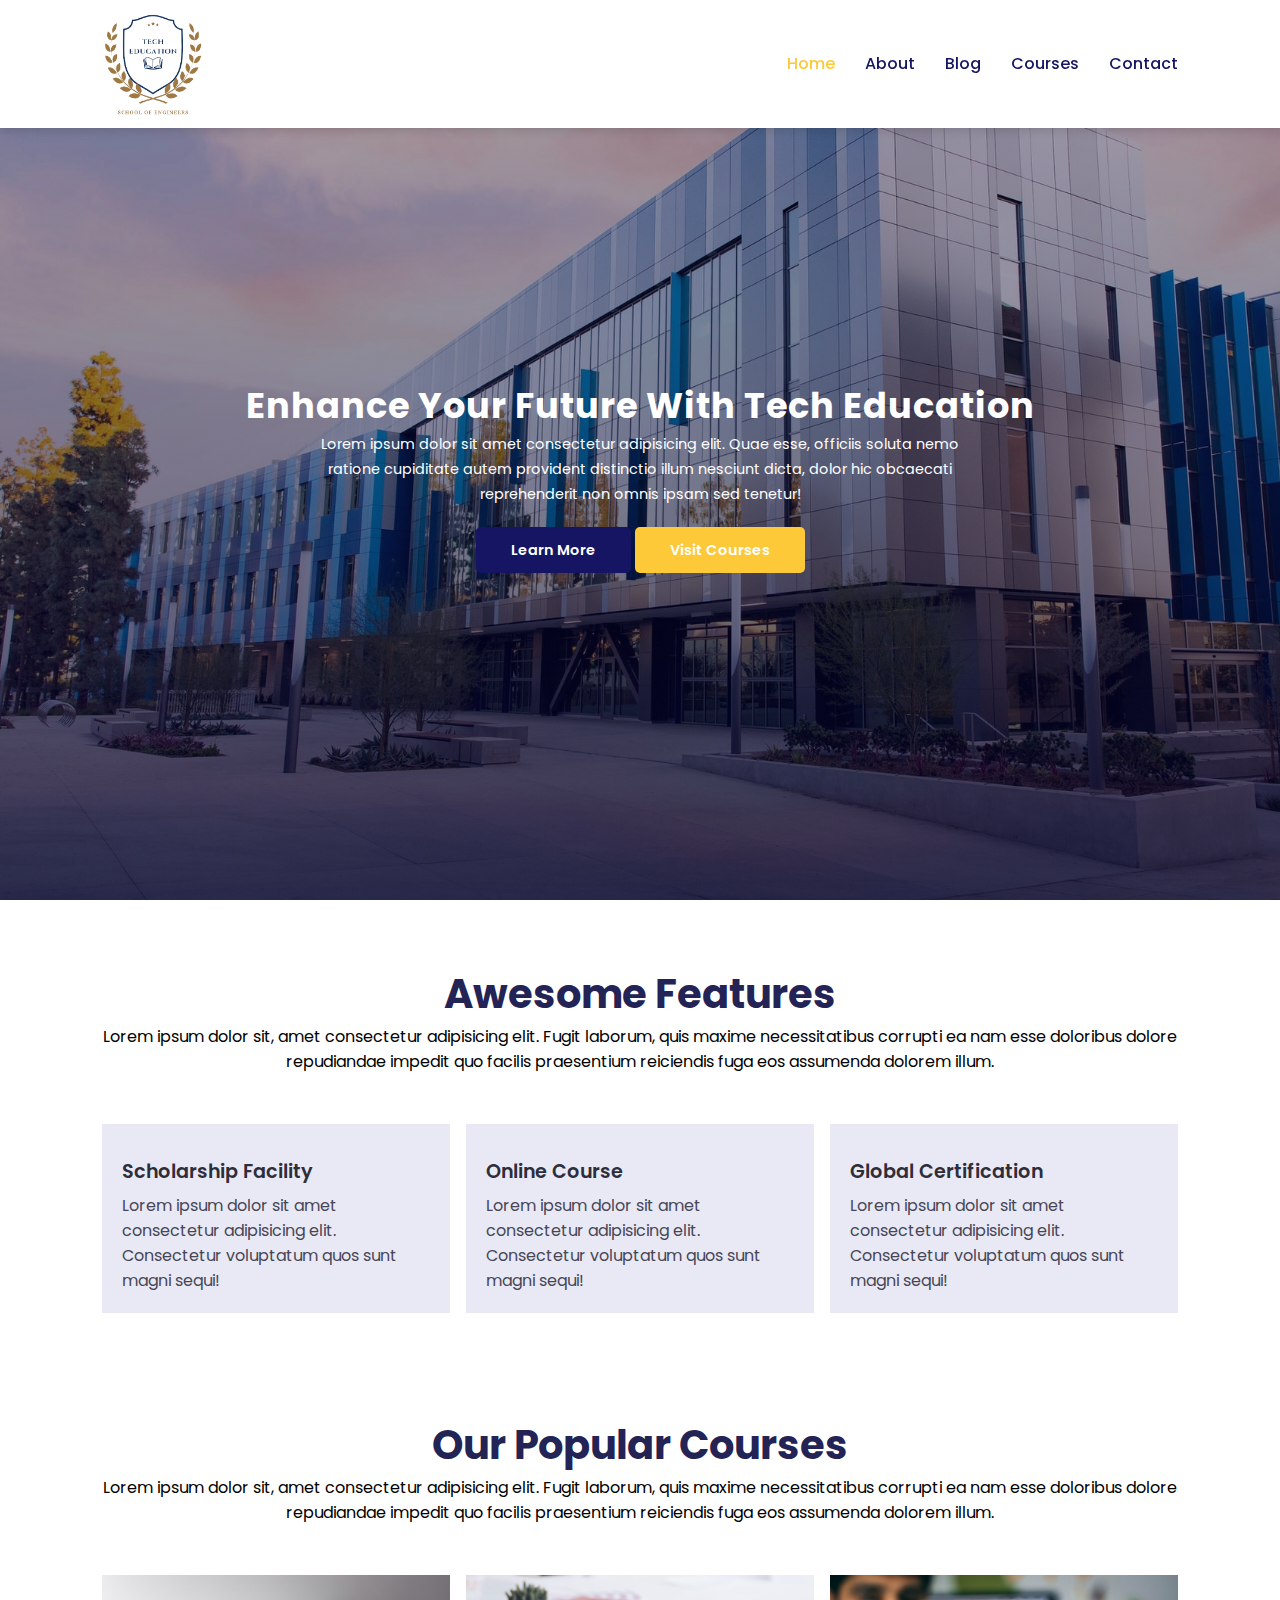
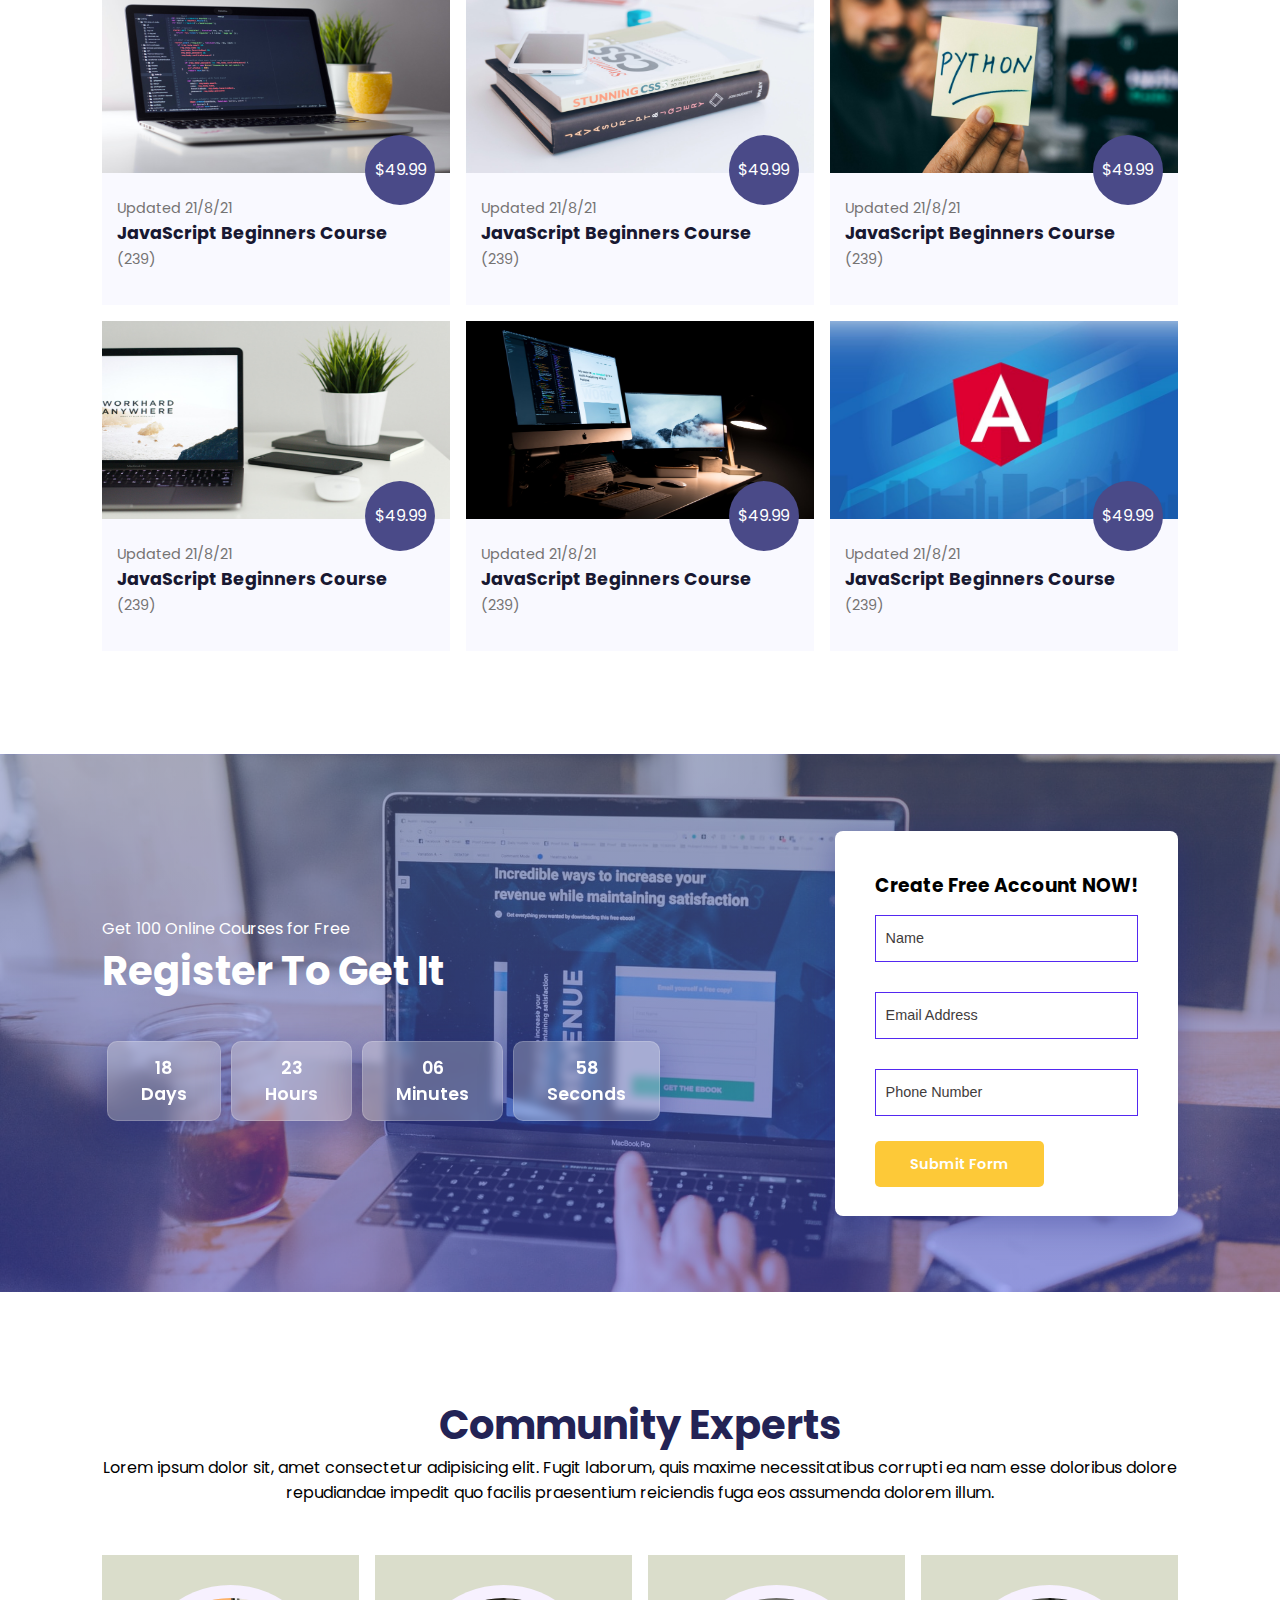
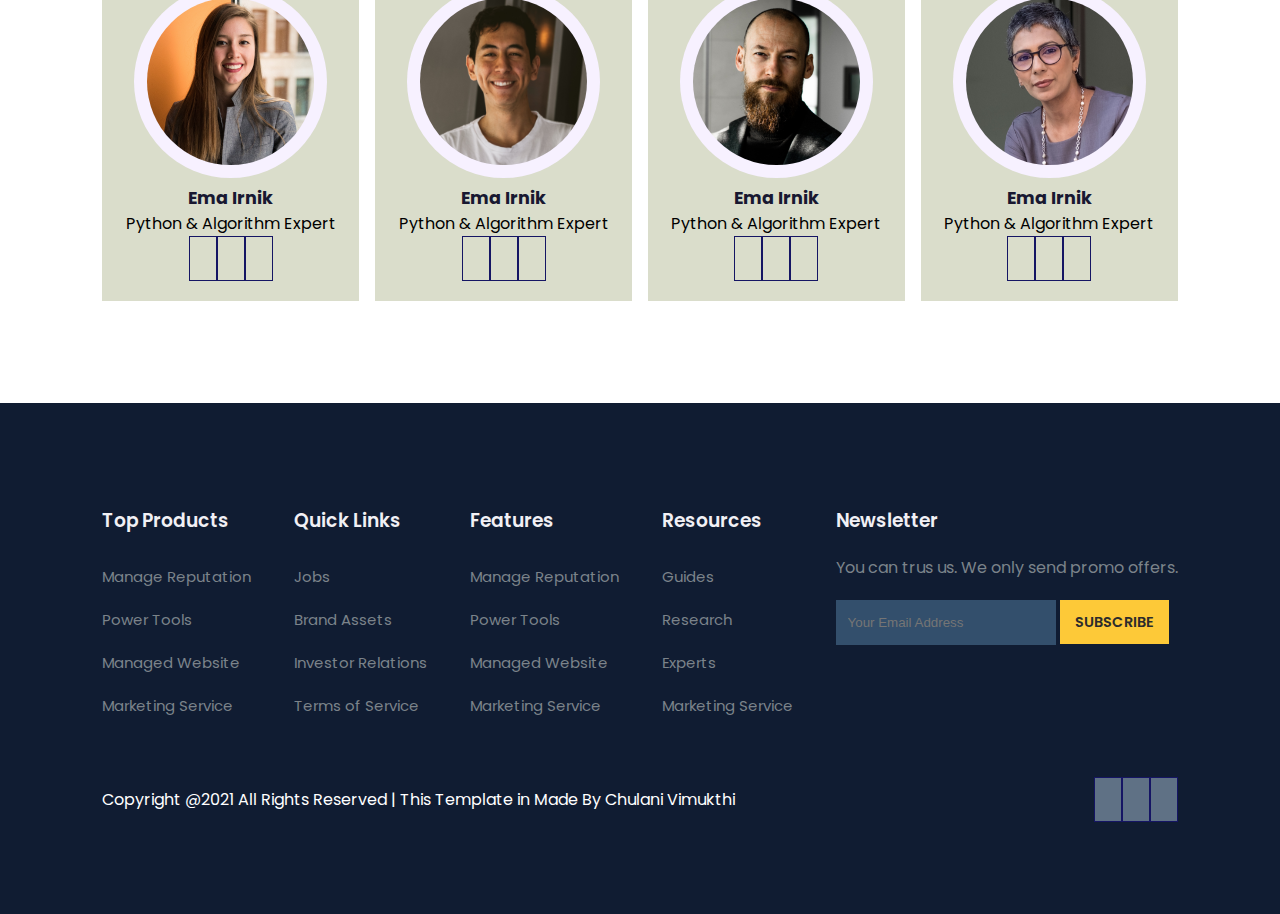
<file: index.html>
<!DOCTYPE html>
<html lang="en">
<head>
    <meta charset="UTF-8">
    <meta http-equiv="X-UA-Compatible" content="IE=edge">
    <meta name="viewport" content="width=device-width, initial-scale=1.0">
    <title>Responsive Educational Website </title>
    <link rel="stylesheet" href="style.css">
    <link rel="stylesheet" href="https://pro.fontawesome.com/releases/v5.10.0/css/all.css" integrity="sha384-AYmEC3Yw5cVb3ZcuHtOA93w35dYTsvhLPVnYs9eStHfGJvOvKxVfELGroGkvsg+p" crossorigin="anonymous"/>
    <script src="https://code.jquery.com/jquery-3.6.3.min.js" integrity="sha256-pvPw+upLPUjgMXY0G+8O0xUf+/Im1MZjXxxgOcBQBXU=" crossorigin="anonymous"></script>
</head>
<body>
    
    <!--Navigation-->
    <nav>
        <img src="images/Logo.png" alt="">
        <div class="navigation">
            <ul>
                <i id="menu-close" class="fas fa-times"></i>
                <li><a class="active" href="index.html"> Home </a></li>
                <li><a href="about.html"> About </a></li>
                <li><a href="blog.html"> Blog </a></li>
                <li><a href="course.html"> Courses </a></li>
                <li><a href="contact.html"> Contact </a></li>
            </ul>
            <img id="menu-btn" src="images/menu.png" alt="">
        </div>
    </nav>

    <!--Home-->
    <section id="home">
        <h2> Enhance Your Future With Tech Education </h2>
        <p> Lorem ipsum dolor sit amet consectetur adipisicing elit. Quae esse, officiis soluta nemo ratione 
            cupiditate autem provident distinctio illum nesciunt dicta, dolor hic obcaecati reprehenderit non 
            omnis ipsam sed tenetur!</p>
        <div class="btn">
            <a class="blue" href="#">Learn More</a>
            <a class="yellow" href="#">Visit Courses</a>
        </div>

    </section>

    <!--Features-->
    <section id="features">
        <h1> Awesome Features </h1>
        <p> Lorem ipsum dolor sit, amet consectetur adipisicing elit. Fugit laborum, quis maxime necessitatibus corrupti ea nam esse doloribus dolore repudiandae impedit quo facilis praesentium reiciendis fuga eos assumenda dolorem illum.</p>
        <div class="fea-base">
            <div class="fea-box">
                <i class="fas fa-graduation-cap"></i>
                <h3> Scholarship Facility </h3>
                <p> Lorem ipsum dolor sit amet consectetur adipisicing elit. Consectetur voluptatum quos sunt magni sequi!</p>

            </div>
            <div class="fea-box">
                <i class="fas fa-file-certificate"></i>
                <h3> Online Course </h3>
                <p> Lorem ipsum dolor sit amet consectetur adipisicing elit. Consectetur voluptatum quos sunt magni sequi!</p>

            </div>
            <div class="fea-box">
                <i class="fas fa-award"></i>
                <h3> Global Certification </h3>
                <p> Lorem ipsum dolor sit amet consectetur adipisicing elit. Consectetur voluptatum quos sunt magni sequi!</p>

            </div>
        </div>
    </section>

    <!--Courses-->
    <section id="course">
        <h1> Our Popular Courses </h1>
        <p> Lorem ipsum dolor sit, amet consectetur adipisicing elit. Fugit laborum, quis maxime necessitatibus corrupti ea nam esse doloribus dolore repudiandae impedit quo facilis praesentium reiciendis fuga eos assumenda dolorem illum.</p>
        <div class="course-box">

            <div class="courses">
                <img src="images/c1.jpg" alt="">
                <div class="details">
                    <span> Updated 21/8/21 </span>
                    <h6> JavaScript Beginners Course </h6>
                    <div class="star">
                        <i class="fas fa-star"> </i>
                        <i class="fas fa-star"> </i>
                        <i class="fas fa-star"> </i>
                        <i class="fas fa-star"> </i>
                        <i class="fas fa-star"> </i>
                        <span> (239) </span>
                    </div>
                </div>
                <div class="cost"> 
                    $49.99
                </div>
            </div>
            <div class="courses">
                <img src="images/c2.jpg" alt="">
                <div class="details">
                    <span> Updated 21/8/21 </span>
                    <h6> JavaScript Beginners Course </h6>
                    <div class="star">
                        <i class="fas fa-star"> </i>
                        <i class="fas fa-star"> </i>
                        <i class="fas fa-star"> </i>
                        <i class="fas fa-star"> </i>
                        <i class="fas fa-star"> </i>
                        <span> (239) </span>
                    </div>
                </div>
                <div class="cost"> 
                    $49.99
                </div>
            </div>
            <div class="courses">
                <img src="images/c3.jpg" alt="">
                <div class="details">
                    <span> Updated 21/8/21 </span>
                    <h6> JavaScript Beginners Course </h6>
                    <div class="star">
                        <i class="fas fa-star"> </i>
                        <i class="fas fa-star"> </i>
                        <i class="fas fa-star"> </i>
                        <i class="fas fa-star"> </i>
                        <i class="fas fa-star"> </i>
                        <span> (239) </span>
                    </div>
                </div>
                <div class="cost"> 
                    $49.99
                </div>
            </div>
            <div class="courses">
                <img src="images/c4.jpg" alt="">
                <div class="details">
                    <span> Updated 21/8/21 </span>
                    <h6> JavaScript Beginners Course </h6>
                    <div class="star">
                        <i class="fas fa-star"> </i>
                        <i class="fas fa-star"> </i>
                        <i class="fas fa-star"> </i>
                        <i class="fas fa-star"> </i>
                        <i class="fas fa-star"> </i>
                        <span> (239) </span>
                    </div>
                </div>
                <div class="cost"> 
                    $49.99
                </div>
            </div>
            <div class="courses">
                <img src="images/c5.jpg" alt="">
                <div class="details">
                    <span> Updated 21/8/21 </span>
                    <h6> JavaScript Beginners Course </h6>
                    <div class="star">
                        <i class="fas fa-star"> </i>
                        <i class="fas fa-star"> </i>
                        <i class="fas fa-star"> </i>
                        <i class="fas fa-star"> </i>
                        <i class="fas fa-star"> </i>
                        <span> (239) </span>
                    </div>
                </div>
                <div class="cost"> 
                    $49.99
                </div>
            </div>
            <div class="courses">
                <img src="images/c6.jpg" alt="">
                <div class="details">
                    <span> Updated 21/8/21 </span>
                    <h6> JavaScript Beginners Course </h6>
                    <div class="star">
                        <i class="fas fa-star"> </i>
                        <i class="fas fa-star"> </i>
                        <i class="fas fa-star"> </i>
                        <i class="fas fa-star"> </i>
                        <i class="fas fa-star"> </i>
                        <span> (239) </span>
                    </div>
                </div>
                <div class="cost"> 
                    $49.99
                </div>
            </div>
        </div>
    </section>

    <!--Registration-->
    <section id="registration">
        <div class="reminder">
            <p> Get 100 Online Courses for Free </p>
            <h1> Register To Get It </h1>
            <div class="time">
                <div class="date">
                    18 <br> Days
                </div>
                <div class="date">
                    23 <br> Hours
                </div>
                <div class="date">
                    06 <br> Minutes
                </div>
                <div class="date">
                    58 <br> Seconds
                </div>

            </div>
        </div>

        <div class="form">
            <h3> Create Free Account NOW! </h3>
            <input type="text" placeholder="Name" name="" id="">
            <input type="text" placeholder="Email Address" name="" id="">
            <input type="text" placeholder="Phone Number" name="" id="">
            <div class="btn">
                <a class="yellow" href="#">Submit Form</a>
            </div>
    

        </div>

    </section>

    <!--Profiles-->
    <section id="experts">
        <h1> Community Experts </h1>
        <p> Lorem ipsum dolor sit, amet consectetur adipisicing elit. Fugit laborum, quis maxime necessitatibus corrupti ea nam esse doloribus dolore repudiandae impedit quo facilis praesentium reiciendis fuga eos assumenda dolorem illum.</p>
        <div class="expert-box">
            <div class="profile">
            <img src="images/pro1.webp">
            <h6> Ema Irnik </h6>
            <p> Python & Algorithm Expert</p>
            <div class="pro-links">
                <i class="fab fa-facebook-f"> </i>
                <i class="fab fa-instagram"> </i>
                <i class="fab fa-linkedin-in"> </i>
            </div>
            </div>

            <div class="profile">
                <img src="images/pro2.webp">
                <h6> Ema Irnik </h6>
                <p> Python & Algorithm Expert</p>
                <div class="pro-links">
                    <i class="fab fa-facebook-f"> </i>
                    <i class="fab fa-instagram"> </i>
                    <i class="fab fa-linkedin-in"> </i>
                </div>
                </div>

                <div class="profile">
                    <img src="images/pro3.webp">
                    <h6> Ema Irnik </h6>
                    <p> Python & Algorithm Expert</p>
                    <div class="pro-links">
                        <i class="fab fa-facebook-f"> </i>
                        <i class="fab fa-instagram"> </i>
                        <i class="fab fa-linkedin-in"> </i>
                    </div>
                    </div>

                    <div class="profile">
                        <img src="images/pro4.webp">
                        <h6> Ema Irnik </h6>
                        <p> Python & Algorithm Expert</p>
                        <div class="pro-links">
                            <i class="fab fa-facebook-f"> </i>
                            <i class="fab fa-instagram"> </i>
                            <i class="fab fa-linkedin-in"> </i>
                        </div>
                        </div>
        </div>
    </section>

    <!--Footer-->

    <footer>
        <div class="footer-col">
            <h3> Top Products </h3>
            <li> Manage Reputation</li>
            <li> Power Tools</li>
            <li> Managed Website</li>
            <li> Marketing Service </li>
        </div>
        <div class="footer-col">
            <h3> Quick Links </h3>
            <li> Jobs </li>
            <li> Brand Assets </li>
            <li> Investor Relations </li>
            <li> Terms of Service  </li>
        </div>
        <div class="footer-col">
            <h3> Features </h3>
            <li> Manage Reputation</li>
            <li> Power Tools</li>
            <li> Managed Website</li>
            <li> Marketing Service </li>
        </div>
        <div class="footer-col">
            <h3> Resources </h3>
            <li> Guides </li>
            <li> Research</li>
            <li> Experts</li>
            <li> Marketing Service </li>
        </div>
        <div class="footer-col">
            <h3> Newsletter </h3>
            <p> You can trus us. We only send promo offers. </p>
            <div class="subscribe">
                <input type="text" placeholder="Your Email Address">
                <a href="#" class="yellow"> SUBSCRIBE </a>
            </div>
        </div>
        <div class="copyright">
            <p> Copyright @2021 All Rights Reserved | This Template in Made By Chulani Vimukthi</p>
            <div class="pro-links">
                <i class="fab fa-facebook-f"> </i>
                <i class="fab fa-instagram"> </i>
                <i class="fab fa-linkedin-in"> </i>
            </div>
        </div>
    </footer>

    <script>
        $('#menu-btn').click(function(){
            $('nav .navigation ul').addClass('active')
        });
        $('#menu-close').click(function(){
            $('nav .navigation ul').removeClass('active')
        });
    </script>


</body>
</html>
</file>
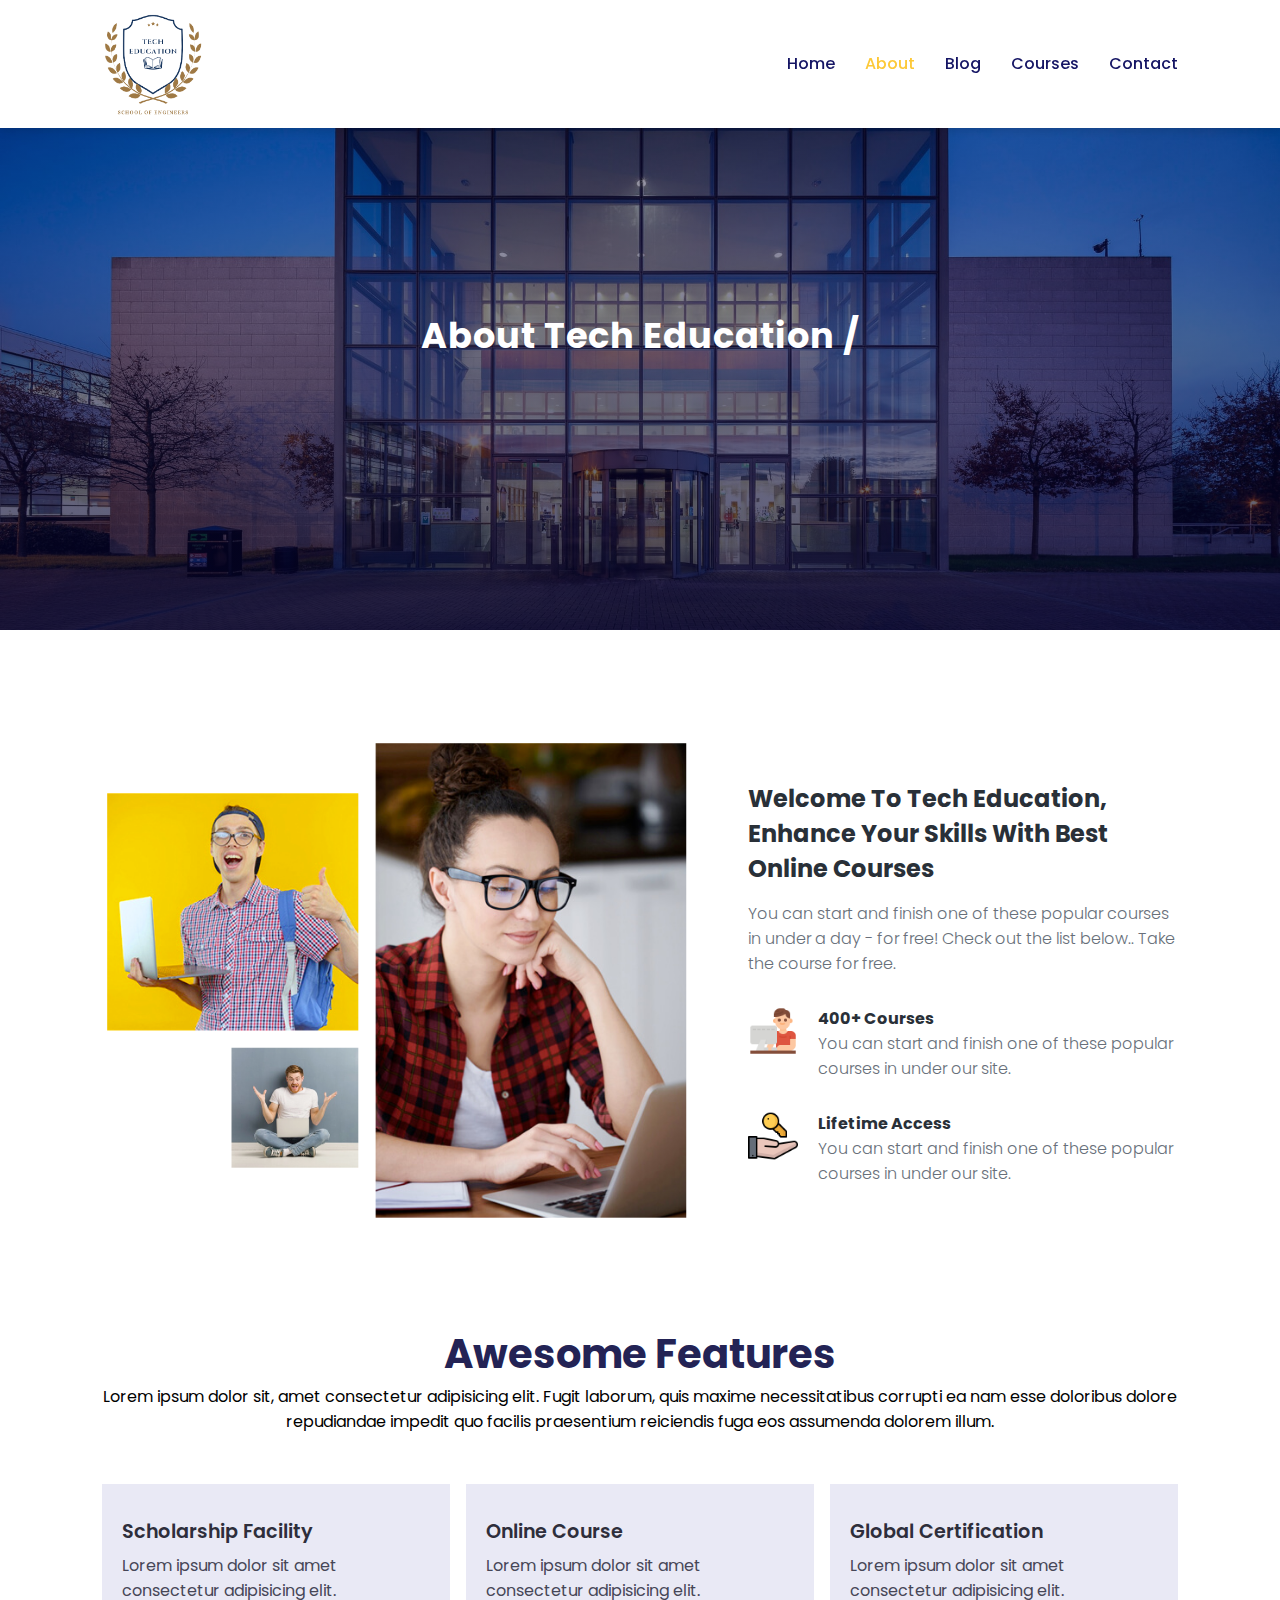
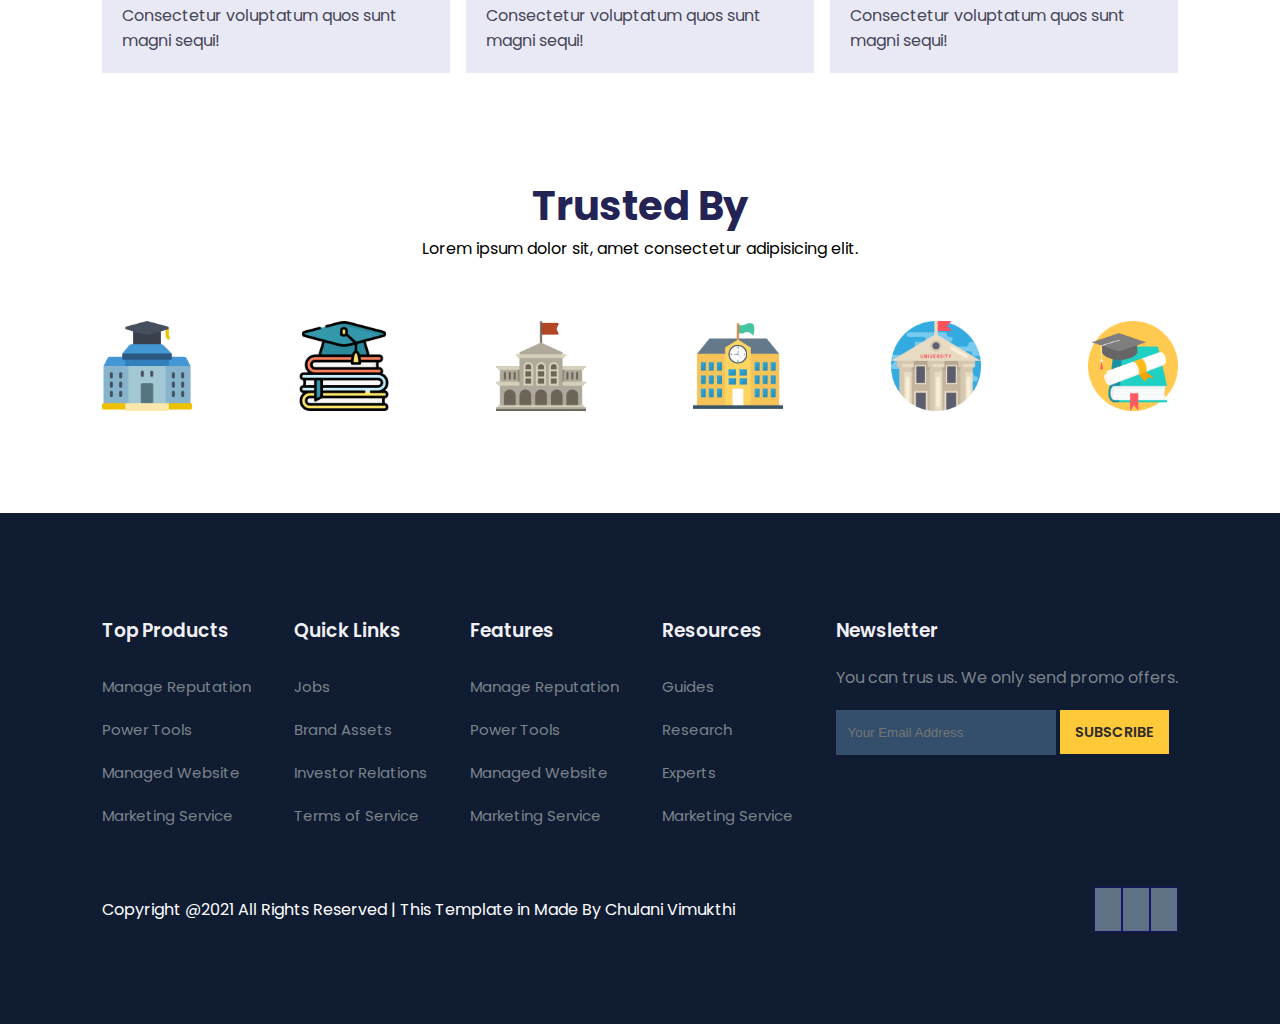
<file: about.html>
<!DOCTYPE html>
<html lang="en">
<head>
    <meta charset="UTF-8">
    <meta http-equiv="X-UA-Compatible" content="IE=edge">
    <meta name="viewport" content="width=device-width, initial-scale=1.0">
    <title>Responsive Educational Website </title>
    <link rel="stylesheet" href="style.css">
    <link rel="stylesheet" href="https://pro.fontawesome.com/releases/v5.10.0/css/all.css" integrity="sha384-AYmEC3Yw5cVb3ZcuHtOA93w35dYTsvhLPVnYs9eStHfGJvOvKxVfELGroGkvsg+p" crossorigin="anonymous"/>
    <script src="https://code.jquery.com/jquery-3.6.3.min.js" integrity="sha256-pvPw+upLPUjgMXY0G+8O0xUf+/Im1MZjXxxgOcBQBXU=" crossorigin="anonymous"></script>
</head>
<body>
    
    <!--Navigation-->
    <nav>
        <img src="images/Logo.png" alt="">
        <div class="navigation">
            <ul>
                <i id="menu-close" class="fas fa-times"></i>
                <li><a href="index.html"> Home </a></li>
                <li><a class="active" href="about.html"> About </a></li>
                <li><a href="blog.html"> Blog </a></li>
                <li><a href="course.html"> Courses </a></li>
                <li><a href="contact.html"> Contact </a></li>
            </ul>
            <img id="menu-btn" src="images/menu.png" alt="">
        </div>
    </nav>

    <!--Home-->
    <section id="about-home">
        <h2> About Tech Education / </h2>
    </section>

    <section id="about-container">
        <div class="about-img">
            <img src="images/a.png" alt="">
        </div>

        <div class="about-text">
            <h2> Welcome To Tech Education, Enhance Your Skills With Best Online Courses </h2>
            <p> You can start and finish one of these popular courses in under a day - for free! Check out the list below.. Take the course for free.</p>
            <div class="about-fe">
                <img src="images/fe1.png" alt="">
                <div class="fe-text">
                    <h5> 400+ Courses</h5>
                    <p> You can start and finish one of these popular courses in under our site. </p>
                </div>
            </div>
            <div class="about-fe">
                <img src="images/fe2.png" alt="">
                <div class="fe-text">
                    <h5> Lifetime Access </h5>
                    <p> You can start and finish one of these popular courses in under our site. </p>
                </div>
            </div>
        </div>
    </section>

    <!--Features-->
    <section id="features">
        <h1> Awesome Features </h1>
        <p> Lorem ipsum dolor sit, amet consectetur adipisicing elit. Fugit laborum, quis maxime necessitatibus corrupti ea nam esse doloribus dolore repudiandae impedit quo facilis praesentium reiciendis fuga eos assumenda dolorem illum.</p>
        <div class="fea-base">
            <div class="fea-box">
                <i class="fas fa-graduation-cap"></i>
                <h3> Scholarship Facility </h3>
                <p> Lorem ipsum dolor sit amet consectetur adipisicing elit. Consectetur voluptatum quos sunt magni sequi!</p>

            </div>
            <div class="fea-box">
                <i class="fas fa-file-certificate"></i>
                <h3> Online Course </h3>
                <p> Lorem ipsum dolor sit amet consectetur adipisicing elit. Consectetur voluptatum quos sunt magni sequi!</p>

            </div>
            <div class="fea-box">
                <i class="fas fa-award"></i>
                <h3> Global Certification </h3>
                <p> Lorem ipsum dolor sit amet consectetur adipisicing elit. Consectetur voluptatum quos sunt magni sequi!</p>

            </div>
        </div>
    </section>

    <!--Trust-->
    <section id="trust">
        <h1> Trusted By</h1>
        <p> Lorem ipsum dolor sit, amet consectetur adipisicing elit.</p>
        <div class="trust-img">
            <img src="images/trust (1).png" alt="">
            <img src="images/trust (2).png" alt="">
            <img src="images/trust (3).png" alt="">
            <img src="images/trust (4).png" alt="">
            <img src="images/trust (5).png" alt="">
            <img src="images/trust (6).png" alt="">
        </div>
    </section>

    <!--Footer-->
    <footer>
        <div class="footer-col">
            <h3> Top Products </h3>
            <li> Manage Reputation</li>
            <li> Power Tools</li>
            <li> Managed Website</li>
            <li> Marketing Service </li>
        </div>
        <div class="footer-col">
            <h3> Quick Links </h3>
            <li> Jobs </li>
            <li> Brand Assets </li>
            <li> Investor Relations </li>
            <li> Terms of Service  </li>
        </div>
        <div class="footer-col">
            <h3> Features </h3>
            <li> Manage Reputation</li>
            <li> Power Tools</li>
            <li> Managed Website</li>
            <li> Marketing Service </li>
        </div>
        <div class="footer-col">
            <h3> Resources </h3>
            <li> Guides </li>
            <li> Research</li>
            <li> Experts</li>
            <li> Marketing Service </li>
        </div>
        <div class="footer-col">
            <h3> Newsletter </h3>
            <p> You can trus us. We only send promo offers. </p>
            <div class="subscribe">
                <input type="text" placeholder="Your Email Address">
                <a href="#" class="yellow"> SUBSCRIBE </a>
            </div>
        </div>
        <div class="copyright">
            <p> Copyright @2021 All Rights Reserved | This Template in Made By Chulani Vimukthi</p>
            <div class="pro-links">
                <i class="fab fa-facebook-f"> </i>
                <i class="fab fa-instagram"> </i>
                <i class="fab fa-linkedin-in"> </i>
            </div>
        </div>
    </footer>

    <script>
        $('#menu-btn').click(function(){
            $('nav .navigation ul').addClass('active')
        });
        $('#menu-close').click(function(){
            $('nav .navigation ul').removeClass('active')
        });
    </script>


</body>
</html>
</file>
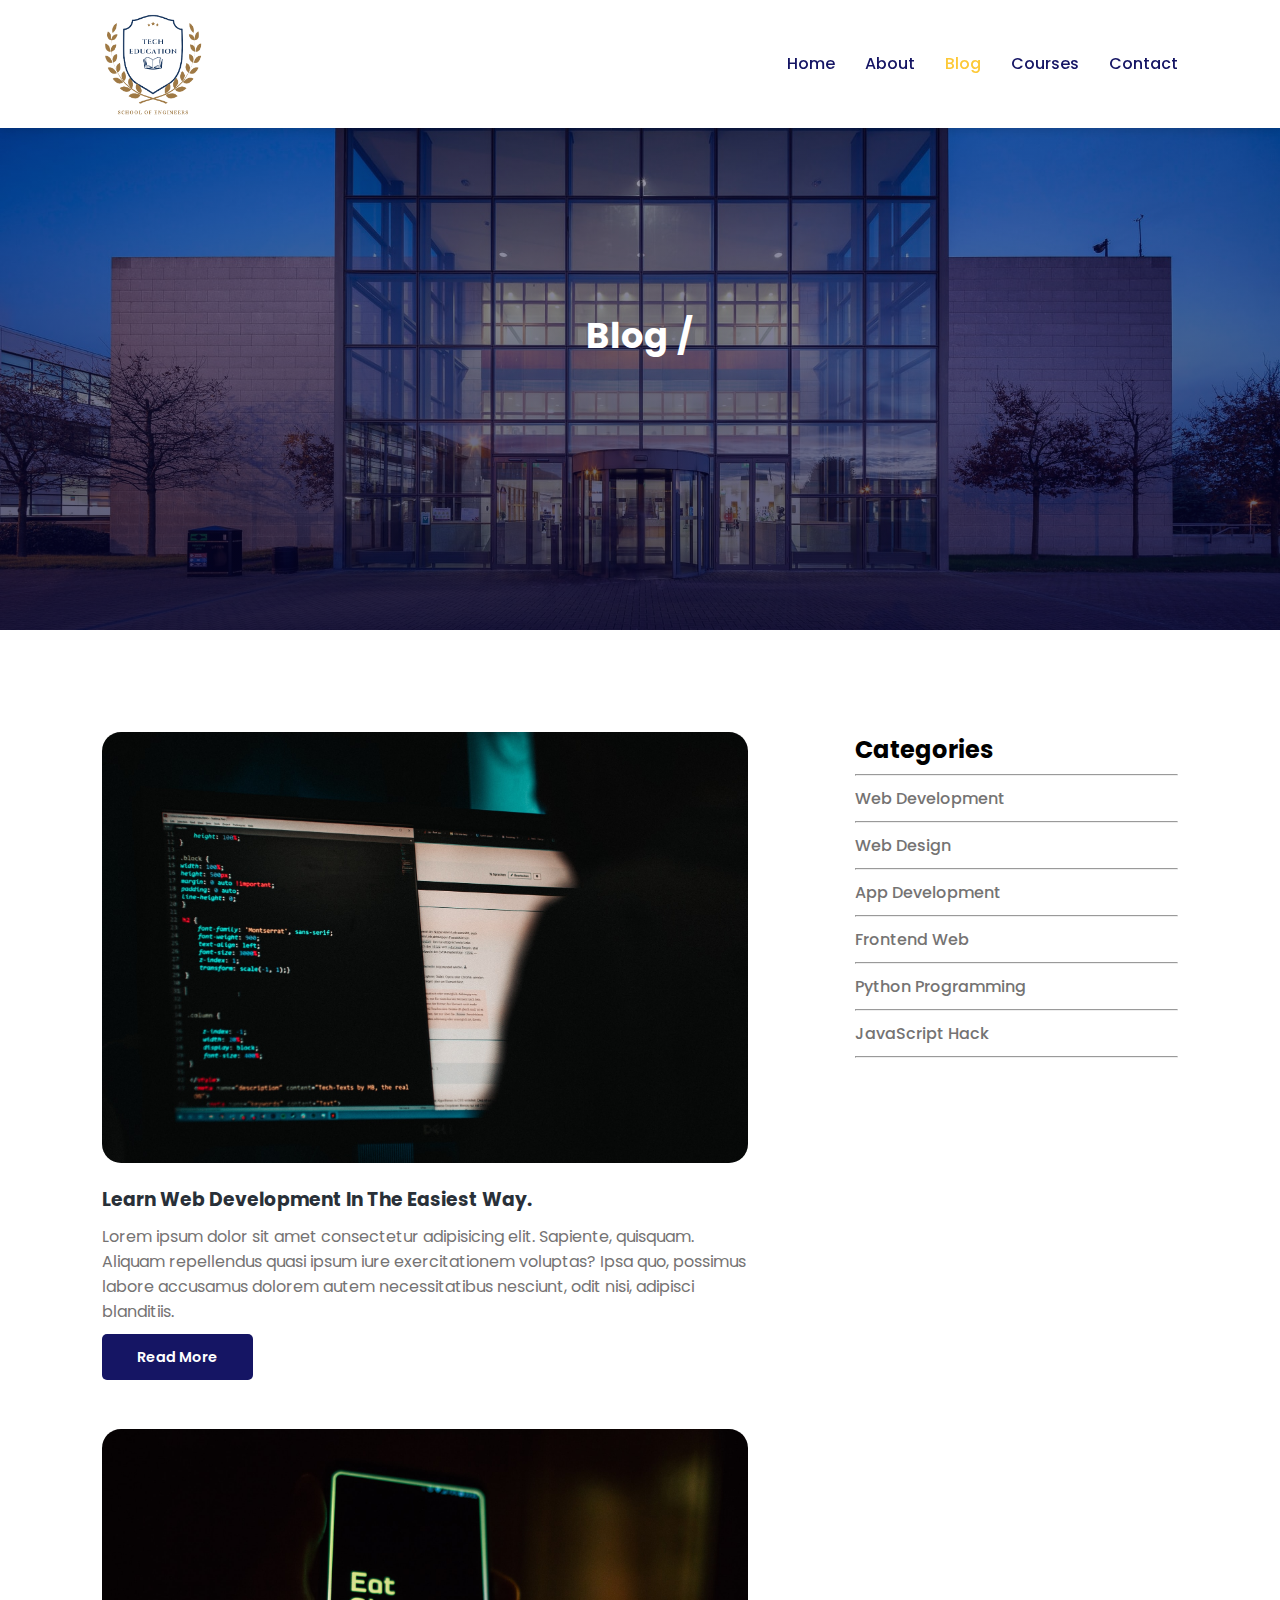
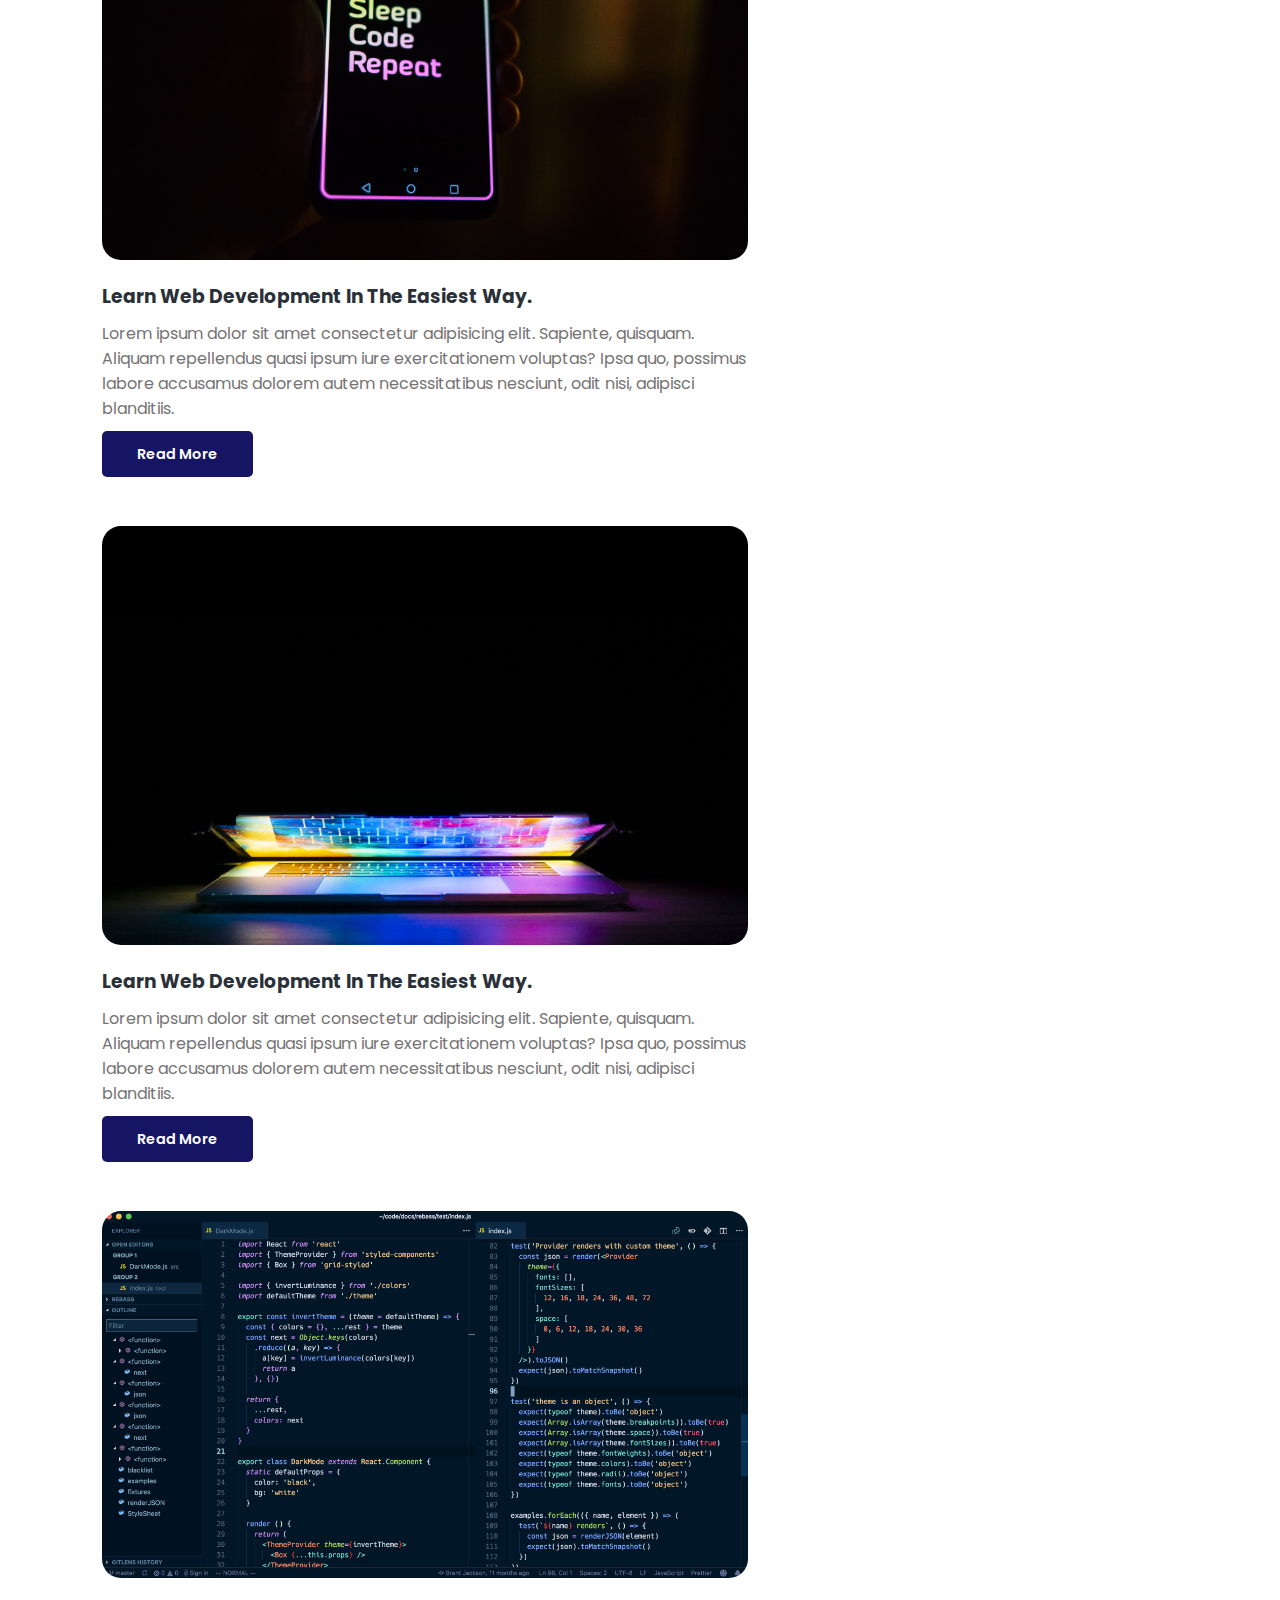
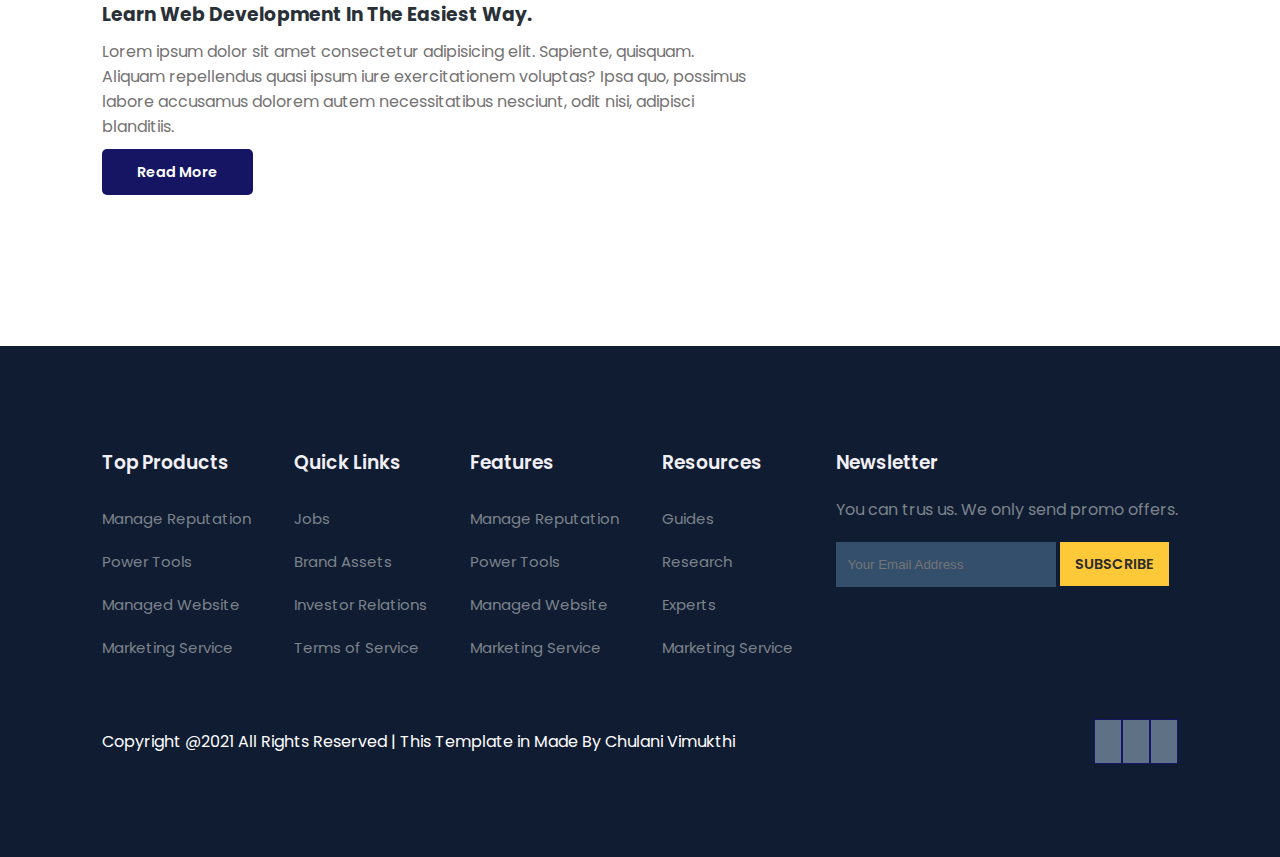
<file: blog.html>
<!DOCTYPE html>
<html lang="en">
<head>
    <meta charset="UTF-8">
    <meta http-equiv="X-UA-Compatible" content="IE=edge">
    <meta name="viewport" content="width=device-width, initial-scale=1.0">
    <title>Responsive Educational Website </title>
    <link rel="stylesheet" href="style.css">
    <link rel="stylesheet" href="https://pro.fontawesome.com/releases/v5.10.0/css/all.css" integrity="sha384-AYmEC3Yw5cVb3ZcuHtOA93w35dYTsvhLPVnYs9eStHfGJvOvKxVfELGroGkvsg+p" crossorigin="anonymous"/>
    <script src="https://code.jquery.com/jquery-3.6.3.min.js" integrity="sha256-pvPw+upLPUjgMXY0G+8O0xUf+/Im1MZjXxxgOcBQBXU=" crossorigin="anonymous"></script>
</head>
<body>
    
    <!--Navigation-->
    <nav>
        <img src="images/Logo.png" alt="">
        <div class="navigation">
            <ul>
                <i id="menu-close" class="fas fa-times"></i>
                <li><a href="index.html"> Home </a></li>
                <li><a href="about.html"> About </a></li>
                <li><a class="active" href="blog.html"> Blog </a></li>
                <li><a href="course.html"> Courses </a></li>
                <li><a href="contact.html"> Contact </a></li>
            </ul>
            <img id="menu-btn" src="images/menu.png" alt="">
        </div>
    </nav>

    <!--Home-->
    <section id="blog-home">
        <h2> Blog / </h2>
    </section>

    <section id="blog-container">
        <div class="blogs">
            <div class="post">
                <img src="images/b1.jpg" alt="">
                <h3> Learn Web Development In The Easiest Way. </h3>
                <p> Lorem ipsum dolor sit amet consectetur adipisicing elit. Sapiente, quisquam. Aliquam 
                    repellendus quasi ipsum iure exercitationem voluptas? Ipsa quo, possimus labore accusamus 
                    dolorem autem necessitatibus nesciunt, odit nisi, adipisci blanditiis.</p>
                <a href="post.html"> Read More </a>
            </div>

            <div class="post">
                <img src="images/b2.jpg" alt="">
                <h3> Learn Web Development In The Easiest Way. </h3>
                <p> Lorem ipsum dolor sit amet consectetur adipisicing elit. Sapiente, quisquam. Aliquam 
                    repellendus quasi ipsum iure exercitationem voluptas? Ipsa quo, possimus labore accusamus 
                    dolorem autem necessitatibus nesciunt, odit nisi, adipisci blanditiis.</p>
                <a href="#"> Read More </a>
            </div>

            <div class="post">
                <img src="images/b3.jpg" alt="">
                <h3> Learn Web Development In The Easiest Way. </h3>
                <p> Lorem ipsum dolor sit amet consectetur adipisicing elit. Sapiente, quisquam. Aliquam 
                    repellendus quasi ipsum iure exercitationem voluptas? Ipsa quo, possimus labore accusamus 
                    dolorem autem necessitatibus nesciunt, odit nisi, adipisci blanditiis.</p>
                <a href="#"> Read More </a>
            </div>

            <div class="post">
                <img src="images/b4.png" alt="">
                <h3> Learn Web Development In The Easiest Way. </h3>
                <p> Lorem ipsum dolor sit amet consectetur adipisicing elit. Sapiente, quisquam. Aliquam 
                    repellendus quasi ipsum iure exercitationem voluptas? Ipsa quo, possimus labore accusamus 
                    dolorem autem necessitatibus nesciunt, odit nisi, adipisci blanditiis.</p>
                <a href="#"> Read More </a>
            </div>
        </div>
        <div class="cate">
            <h2> Categories </h2>
            <hr>
            <a href="#"> Web Development</a>
            <hr>
            <a href="#"> Web Design</a>
            <hr>
            <a href="#"> App Development</a>
            <hr>
            <a href="#"> Frontend Web</a>
            <hr>
            <a href="#"> Python Programming</a>
            <hr>
            <a href="#"> JavaScript Hack</a>
            <hr>
        </div>
    </section>

    <!--Footer-->
    <footer>
        <div class="footer-col">
            <h3> Top Products </h3>
            <li> Manage Reputation</li>
            <li> Power Tools</li>
            <li> Managed Website</li>
            <li> Marketing Service </li>
        </div>
        <div class="footer-col">
            <h3> Quick Links </h3>
            <li> Jobs </li>
            <li> Brand Assets </li>
            <li> Investor Relations </li>
            <li> Terms of Service  </li>
        </div>
        <div class="footer-col">
            <h3> Features </h3>
            <li> Manage Reputation</li>
            <li> Power Tools</li>
            <li> Managed Website</li>
            <li> Marketing Service </li>
        </div>
        <div class="footer-col">
            <h3> Resources </h3>
            <li> Guides </li>
            <li> Research</li>
            <li> Experts</li>
            <li> Marketing Service </li>
        </div>
        <div class="footer-col">
            <h3> Newsletter </h3>
            <p> You can trus us. We only send promo offers. </p>
            <div class="subscribe">
                <input type="text" placeholder="Your Email Address">
                <a href="#" class="yellow"> SUBSCRIBE </a>
            </div>
        </div>
        <div class="copyright">
            <p> Copyright @2021 All Rights Reserved | This Template in Made By Chulani Vimukthi</p>
            <div class="pro-links">
                <i class="fab fa-facebook-f"> </i>
                <i class="fab fa-instagram"> </i>
                <i class="fab fa-linkedin-in"> </i>
            </div>
        </div>
    </footer>

    <script>
        $('#menu-btn').click(function(){
            $('nav .navigation ul').addClass('active')
        });
        $('#menu-close').click(function(){
            $('nav .navigation ul').removeClass('active')
        });
    </script>


</body>
</html>
</file>
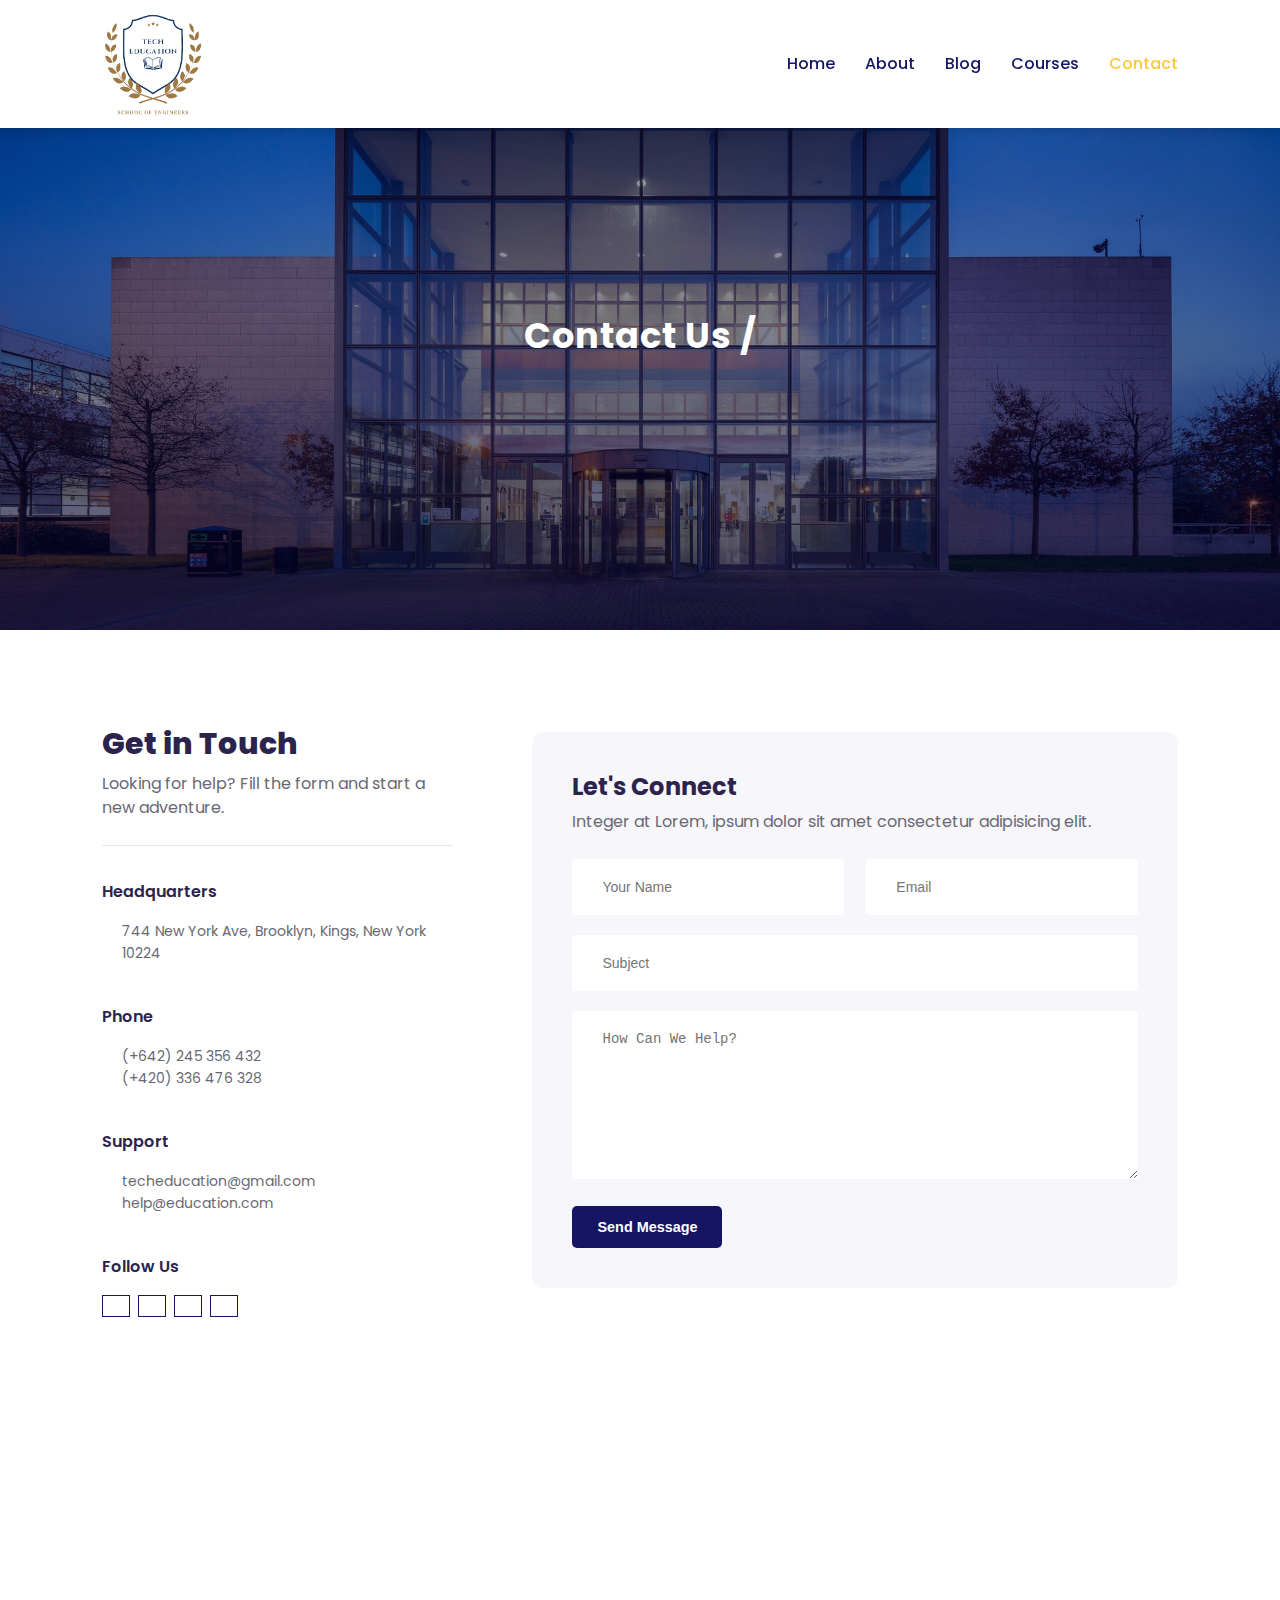
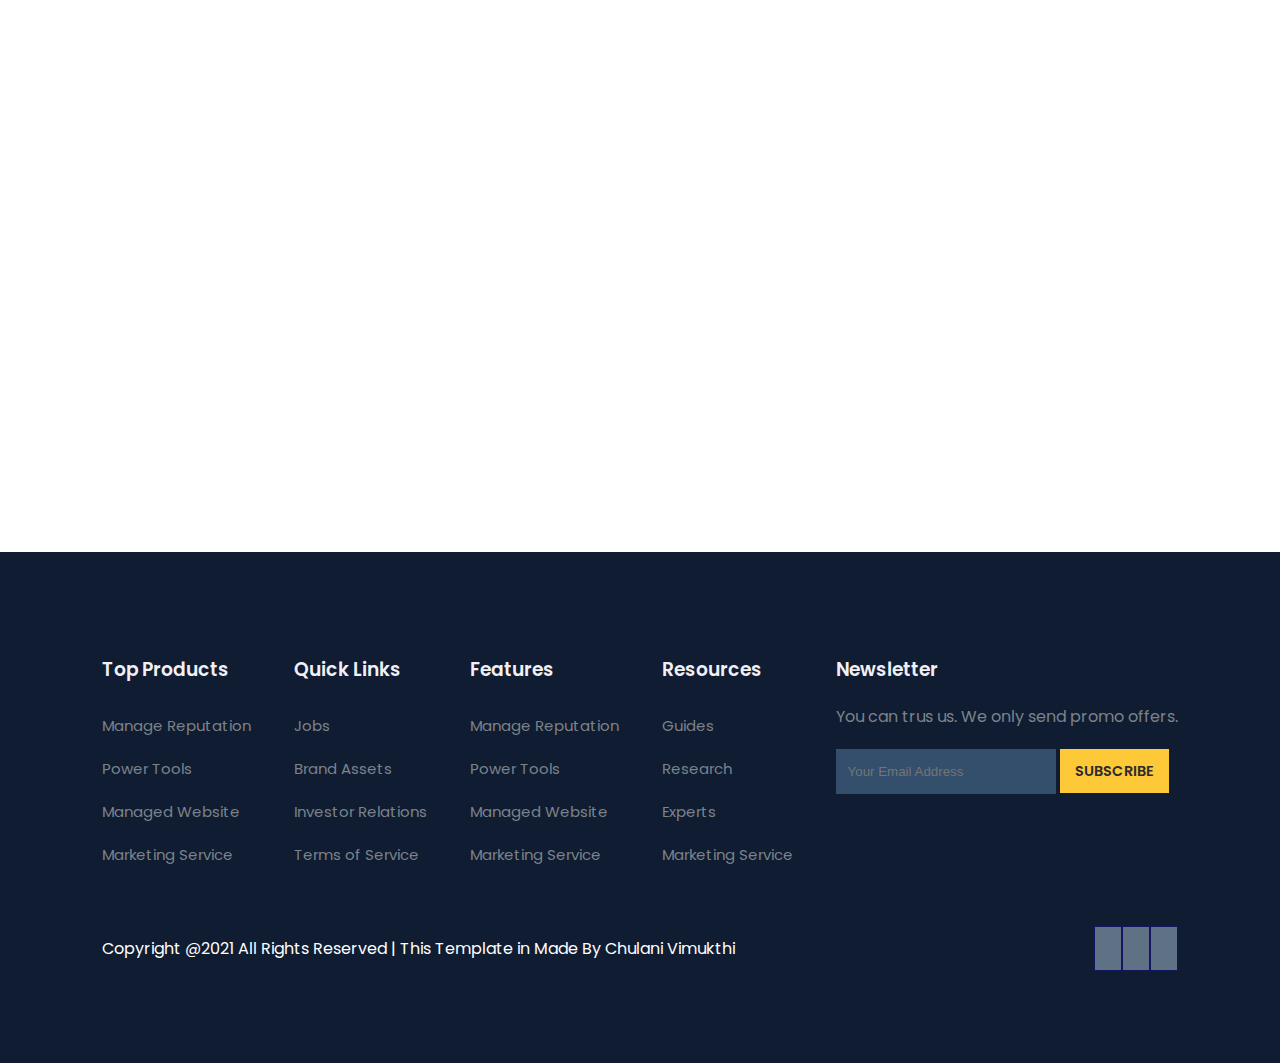
<file: contact.html>
<!DOCTYPE html>
<html lang="en">
<head>
    <meta charset="UTF-8">
    <meta http-equiv="X-UA-Compatible" content="IE=edge">
    <meta name="viewport" content="width=device-width, initial-scale=1.0">
    <title>Responsive Educational Website </title>
    <link rel="stylesheet" href="style.css">
    <link rel="stylesheet" href="https://pro.fontawesome.com/releases/v5.10.0/css/all.css" integrity="sha384-AYmEC3Yw5cVb3ZcuHtOA93w35dYTsvhLPVnYs9eStHfGJvOvKxVfELGroGkvsg+p" crossorigin="anonymous"/>
    <script src="https://code.jquery.com/jquery-3.6.3.min.js" integrity="sha256-pvPw+upLPUjgMXY0G+8O0xUf+/Im1MZjXxxgOcBQBXU=" crossorigin="anonymous"></script>
</head>
<body>
    
    <!--Navigation-->
    <nav>
        <img src="images/Logo.png" alt="">
        <div class="navigation">
            <ul>
                <i id="menu-close" class="fas fa-times"></i>
                <li><a href="index.html"> Home </a></li>
                <li><a href="about.html"> About </a></li>
                <li><a href="blog.html"> Blog </a></li>
                <li><a href="course.html"> Courses </a></li>
                <li><a class="active" href="contact.html"> Contact </a></li>
            </ul>
            <img id="menu-btn" src="images/menu.png" alt="">
        </div>
    </nav>

    <!--Home-->
    <section id="contact-home">
        <h2> Contact Us / </h2>
    </section>

    <section id="contact">
        <div class="getin">
            <h2> Get in Touch </h2>
            <p> Looking for help? Fill the form and start a new adventure. </p>

            <div class="getin-details">
                <h3>Headquarters</h3>
                <div>
                    <i class="far fa-home get"></i>
                    <p> 744 New York Ave, Brooklyn, Kings, New York 10224 </p>
                </div>
                <h3>Phone</h3>
                <div>
                    <i class="far fa-phone-alt get"></i>
                    <p> (+642) 245 356 432 <br> (+420) 336 476 328</p>
                </div>
                <h3>Support</h3>
                <div>
                    <i class="fal fa-envelope-open-text get"></i>
                    <p> techeducation@gmail.com <br> help@education.com </p>
                </div>
                <h3>Follow Us</h3>
                <div class="pro-links">
                    <i class="fab fa-facebook-f"> </i>
                    <i class="fab fa-instagram"> </i>
                    <i class="fab fa-linkedin-in"> </i>
                    <i class="fab fa-behance"> </i>
                </div>
            </div>

        </div>
        <div class="form">
            <h4> Let's Connect </h4>
            <p> Integer at Lorem, ipsum dolor sit amet consectetur adipisicing elit.</p>
            <div class="form-row">
                <input type="text" placeholder="Your Name">
                <input type="text" placeholder="Email">
            </div>
            <div class="form-col">
                <input type="text" placeholder="Subject">
            </div>
            <div class="form-col">
                <textarea name="" id="" cols="30" rows="8" placeholder="How Can We Help?"></textarea>
            </div>
            <div class="form-col">
                <button>Send Message</button>
            </div>  
        </div>
    </section>

    <section id="map">
        <iframe src="https://www.google.com/maps/embed?pb=!1m18!1m12!1m3!1d7496148.936202814!2d85.84688993406178!3d23.4522038147851!2m3!1f0!2f0!3f0!3m2!1i1024!2i768!4f13.1!3m3!1m2!1s0x30adaaed80e18ba7%3A0xf2d28e0c4e1fc6b!2sBangladesh!5e0!3m2!1sen!2slk!4v1673111217911!5m2!1sen!2slk" style="border:0;" allowfullscreen="" loading="lazy" referrerpolicy="no-referrer-when-downgrade"></iframe>
    </section>

    
    <!--Footer-->
    <footer>
        <div class="footer-col">
            <h3> Top Products </h3>
            <li> Manage Reputation</li>
            <li> Power Tools</li>
            <li> Managed Website</li>
            <li> Marketing Service </li>
        </div>
        <div class="footer-col">
            <h3> Quick Links </h3>
            <li> Jobs </li>
            <li> Brand Assets </li>
            <li> Investor Relations </li>
            <li> Terms of Service  </li>
        </div>
        <div class="footer-col">
            <h3> Features </h3>
            <li> Manage Reputation</li>
            <li> Power Tools</li>
            <li> Managed Website</li>
            <li> Marketing Service </li>
        </div>
        <div class="footer-col">
            <h3> Resources </h3>
            <li> Guides </li>
            <li> Research</li>
            <li> Experts</li>
            <li> Marketing Service </li>
        </div>
        <div class="footer-col">
            <h3> Newsletter </h3>
            <p> You can trus us. We only send promo offers. </p>
            <div class="subscribe">
                <input type="text" placeholder="Your Email Address">
                <a href="#" class="yellow"> SUBSCRIBE </a>
            </div>
        </div>
        <div class="copyright">
            <p> Copyright @2021 All Rights Reserved | This Template in Made By Chulani Vimukthi</p>
            <div class="pro-links">
                <i class="fab fa-facebook-f"> </i>
                <i class="fab fa-instagram"> </i>
                <i class="fab fa-linkedin-in"> </i>
            </div>
        </div>
    </footer>

    <script>
        $('#menu-btn').click(function(){
            $('nav .navigation ul').addClass('active')
        });
        $('#menu-close').click(function(){
            $('nav .navigation ul').removeClass('active')
        });
    </script>


</body>
</html>
</file>
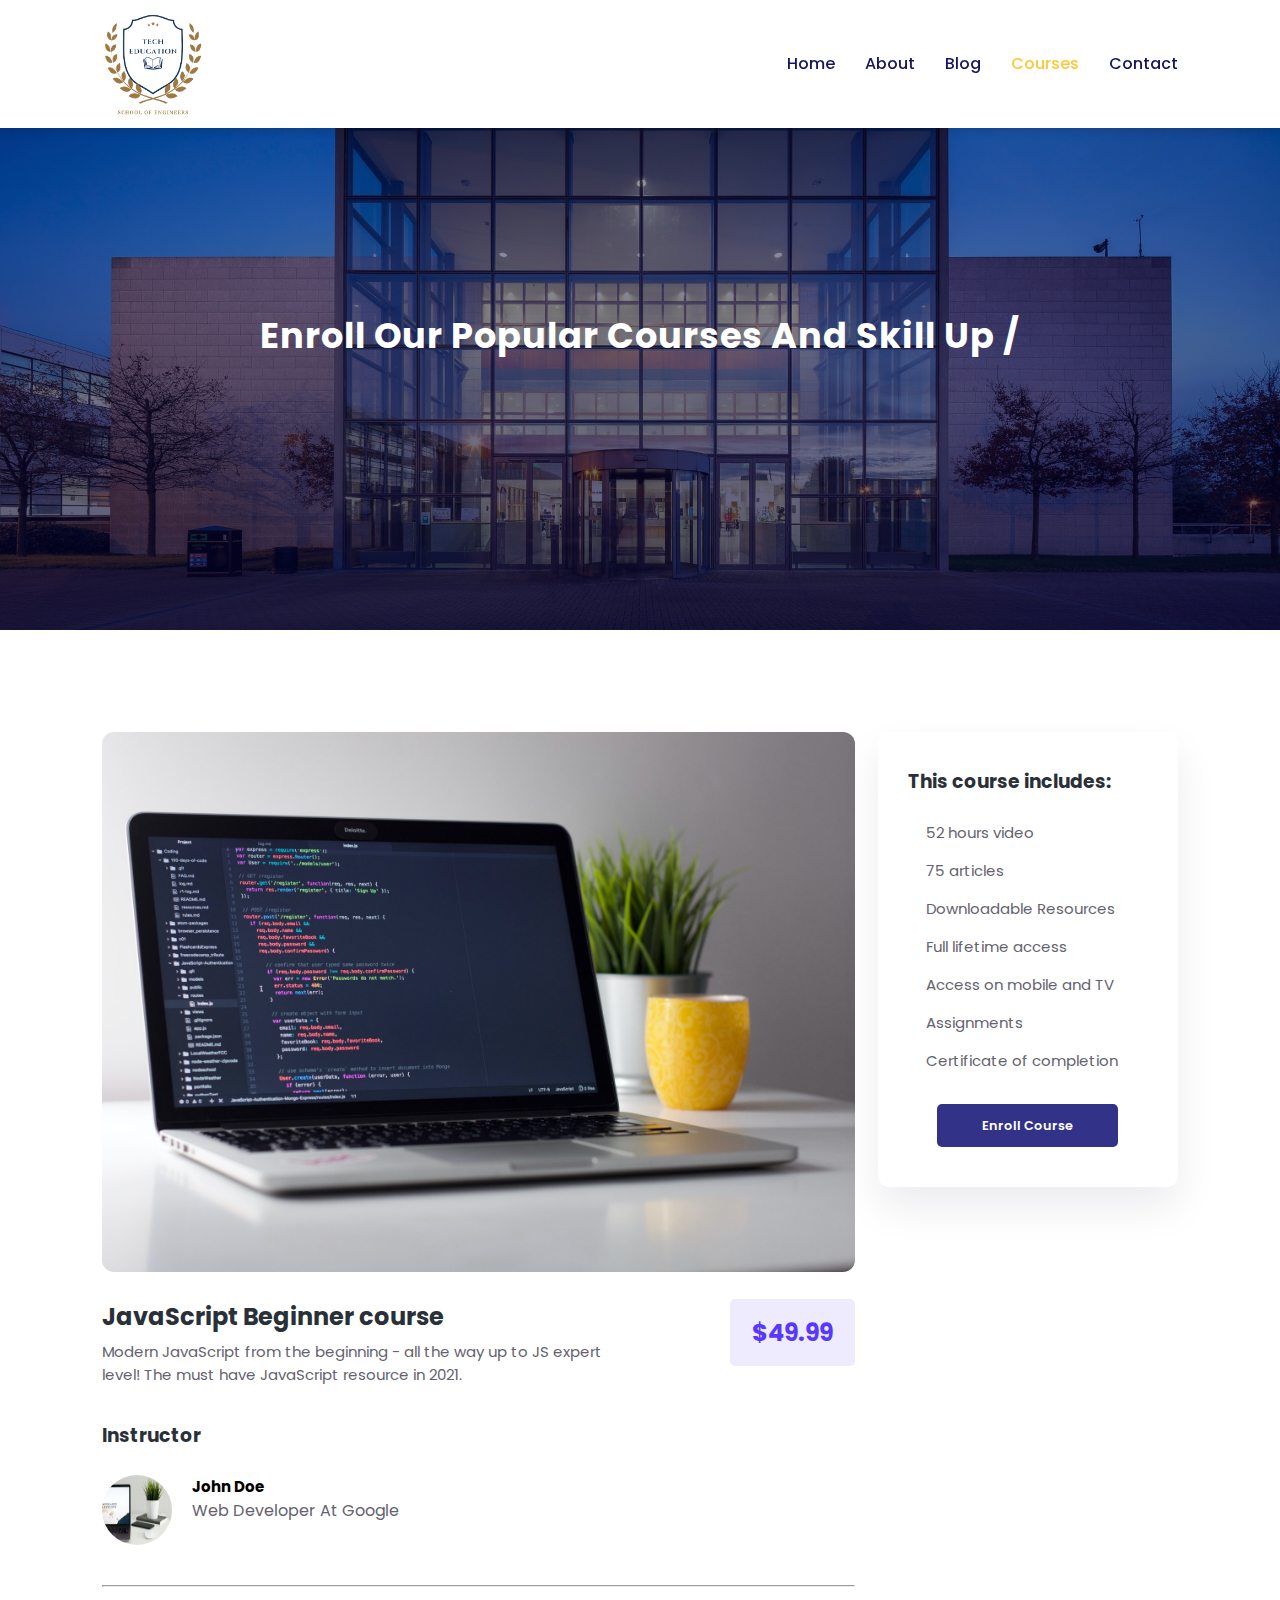
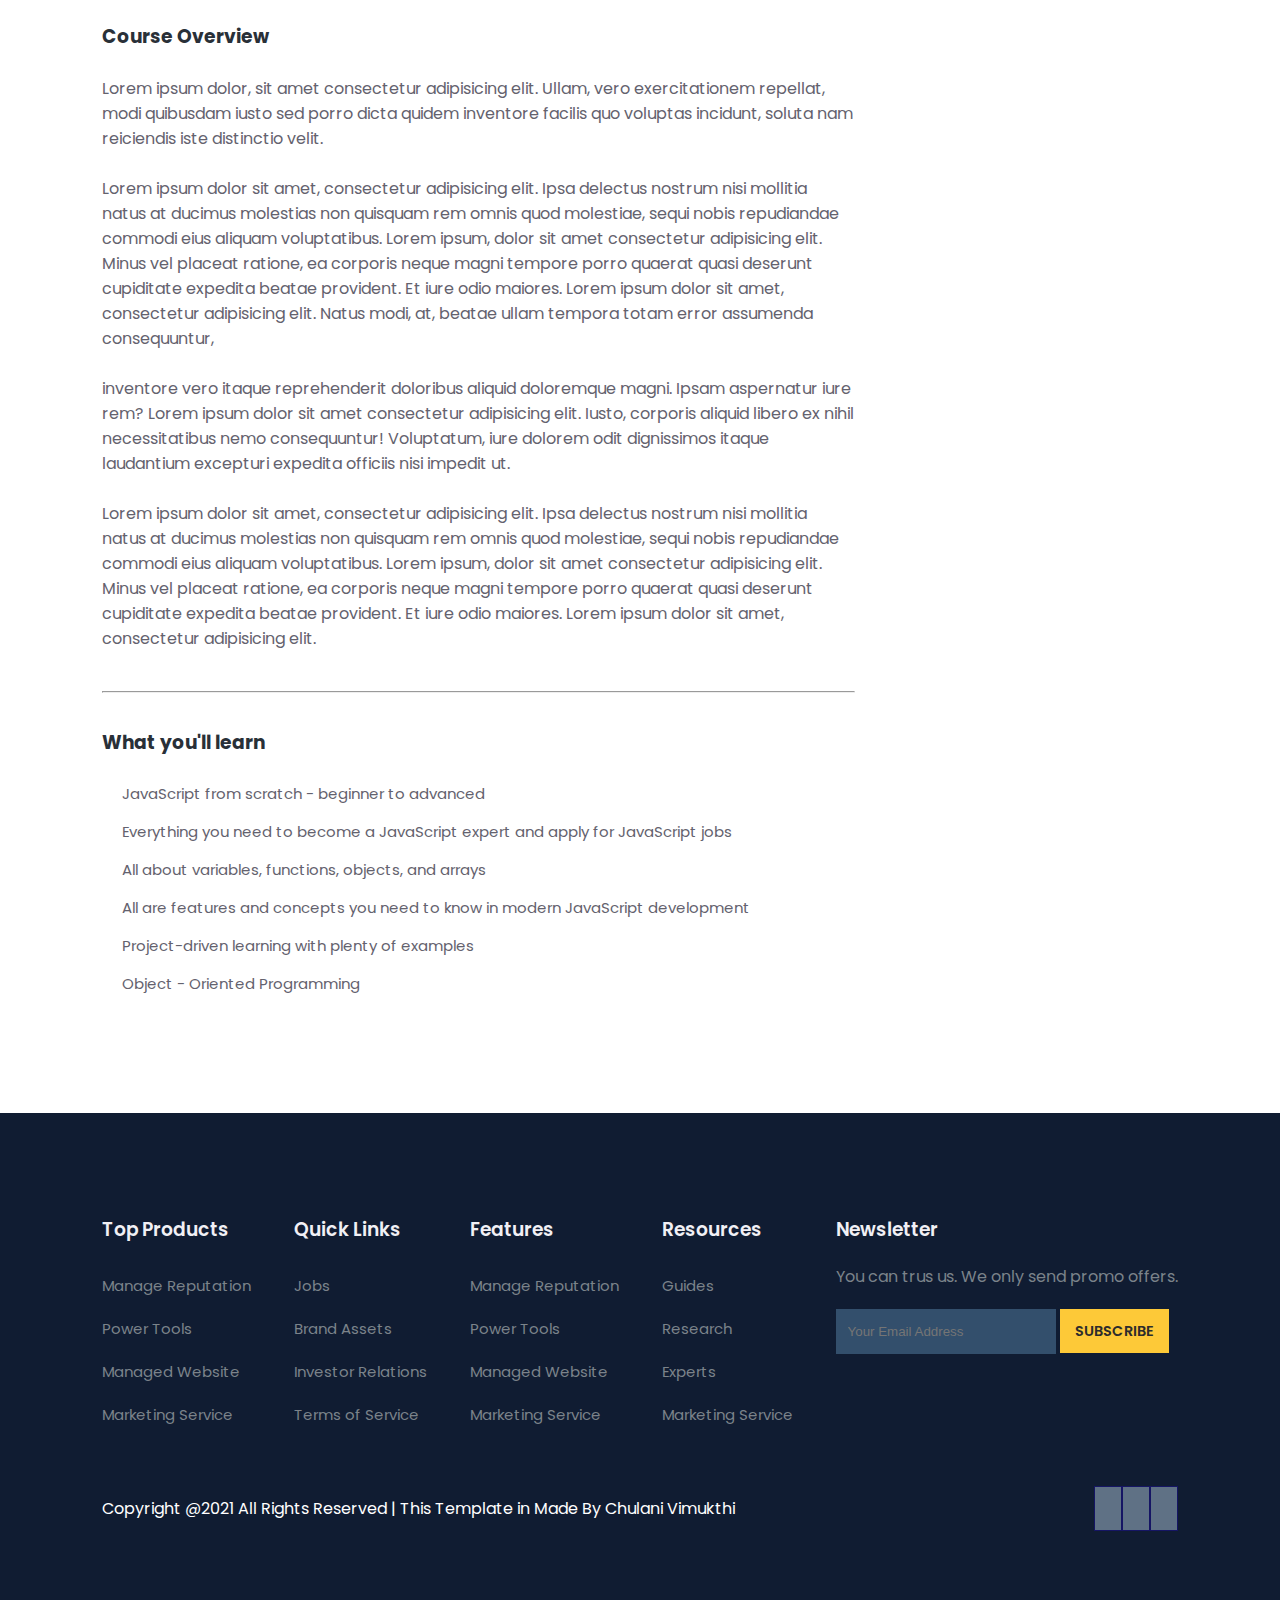
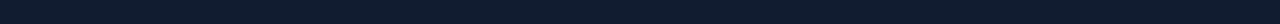
<file: course-inner.html>
<!DOCTYPE html>
<html lang="en">
<head>
    <meta charset="UTF-8">
    <meta http-equiv="X-UA-Compatible" content="IE=edge">
    <meta name="viewport" content="width=device-width, initial-scale=1.0">
    <title>Responsive Educational Website </title>
    <link rel="stylesheet" href="style.css">
    <link rel="stylesheet" href="https://pro.fontawesome.com/releases/v5.10.0/css/all.css" integrity="sha384-AYmEC3Yw5cVb3ZcuHtOA93w35dYTsvhLPVnYs9eStHfGJvOvKxVfELGroGkvsg+p" crossorigin="anonymous"/>
    <script src="https://code.jquery.com/jquery-3.6.3.min.js" integrity="sha256-pvPw+upLPUjgMXY0G+8O0xUf+/Im1MZjXxxgOcBQBXU=" crossorigin="anonymous"></script>
</head>
<body>
    
    <!--Navigation-->
    <nav>
        <img src="images/Logo.png" alt="">
        <div class="navigation">
            <ul>
                <i id="menu-close" class="fas fa-times"></i>
                <li><a href="index.html"> Home </a></li>
                <li><a href="about.html"> About </a></li>
                <li><a href="blog.html"> Blog </a></li>
                <li><a class="active" href="course.html"> Courses </a></li>
                <li><a href="contact.html"> Contact </a></li>
            </ul>
            <img id="menu-btn" src="images/menu.png" alt="">
        </div>
    </nav>

    <!--Home-->
    <section id="course-home">
        <h2> Enroll Our Popular Courses And Skill Up / </h2>
    </section>

    <section id="course-inner">
        <div class="overview">
            <img class="course-img" src="images/c1.jpg">
            <div class="course-head">
                <div class="c-name">
                    <h2> JavaScript Beginner course </h2>
                    <div class="star">
                        <i class="fas fa-star"> </i>
                        <i class="fas fa-star"> </i>
                        <i class="fas fa-star"> </i>
                        <i class="fas fa-star"> </i>
                        <i class="fas fa-star"> </i>
                    </div>
                    <p> Modern JavaScript from the beginning - all the way up to JS expert level! The must have JavaScript resource in 2021. </p>
                </div>
                <span> $49.99 </span>
            </div>
            <h3> Instructor </h3>
            <div class="tutor">
                <img src="images/c4.jpg">
                <div class="tutor-det">
                    <h5> John Doe </h5>
                    <p> Web Developer At Google</p>
                </div>
            </div>
            <hr>
            <h3> Course Overview</h3>
            <p> Lorem ipsum dolor, sit amet consectetur adipisicing elit. Ullam, vero exercitationem repellat, 
                modi quibusdam iusto sed porro dicta quidem inventore facilis quo voluptas incidunt, soluta nam 
                reiciendis iste distinctio velit.<br><br>
                Lorem ipsum dolor sit amet, consectetur adipisicing elit. Ipsa delectus nostrum nisi mollitia natus
                at ducimus molestias non quisquam rem omnis quod molestiae, sequi nobis repudiandae commodi eius 
                aliquam voluptatibus. Lorem ipsum, dolor sit amet consectetur adipisicing elit. Minus vel placeat 
                ratione, ea corporis neque magni tempore porro quaerat quasi deserunt cupiditate expedita beatae 
                provident. Et iure odio maiores. Lorem ipsum dolor sit amet, consectetur adipisicing elit. Natus 
                modi, at, beatae ullam tempora totam error assumenda consequuntur, <br><br>inventore vero itaque reprehenderit 
                doloribus aliquid doloremque magni. Ipsam aspernatur iure rem? Lorem ipsum dolor sit amet consectetur 
                adipisicing elit. Iusto, corporis aliquid libero ex nihil necessitatibus nemo consequuntur! Voluptatum, 
                iure dolorem odit dignissimos itaque laudantium excepturi expedita officiis nisi impedit ut.<br><br>
                Lorem ipsum dolor sit amet, consectetur adipisicing elit. Ipsa delectus nostrum nisi mollitia natus
                at ducimus molestias non quisquam rem omnis quod molestiae, sequi nobis repudiandae commodi eius 
                aliquam voluptatibus. Lorem ipsum, dolor sit amet consectetur adipisicing elit. Minus vel placeat 
                ratione, ea corporis neque magni tempore porro quaerat quasi deserunt cupiditate expedita beatae 
                provident. Et iure odio maiores. Lorem ipsum dolor sit amet, consectetur adipisicing elit. </p>
                <hr>
                <h3> What you'll learn</h3>
                <div class="learn">
                    <p> <i class="far fa-check-circle"></i>JavaScript from scratch - beginner to advanced</p>
                    <p> <i class="far fa-check-circle"></i>Everything you need to become a JavaScript expert and apply for JavaScript jobs</p>
                    <p> <i class="far fa-check-circle"></i>All about variables, functions, objects, and arrays</p>
                    <p> <i class="far fa-check-circle"></i>All are features and concepts you need to know in modern JavaScript development</p>
                    <p> <i class="far fa-check-circle"></i>Project-driven learning with plenty of examples</p>
                    <p> <i class="far fa-check-circle"></i>Object - Oriented Programming</p>
                </div>
        </div>

        <div class="enroll">
            <h3> This course includes: </h3>
            <p> <i class="far fa-video"></i>52 hours video</p>
            <p> <i class="far fa-newspaper"></i>75 articles</p>
            <p> <i class="far fa-cloud-download"></i>Downloadable Resources</p>
            <p> <i class="far fa-infinity"></i>Full lifetime access</p>
            <p> <i class="far fa-mobile-alt"></i>Access on mobile and TV</p>
            <p> <i class="far fa-paperclip"></i>Assignments</p>
            <p> <i class="far fa-trophy-alt"></i>Certificate of completion</p>
            <div class="enroll-btn">
                <a class="blue" href="#"> Enroll Course</a>
            </div>
        </div>
    </section>

    
    <!--Footer-->
    <footer>
        <div class="footer-col">
            <h3> Top Products </h3>
            <li> Manage Reputation</li>
            <li> Power Tools</li>
            <li> Managed Website</li>
            <li> Marketing Service </li>
        </div>
        <div class="footer-col">
            <h3> Quick Links </h3>
            <li> Jobs </li>
            <li> Brand Assets </li>
            <li> Investor Relations </li>
            <li> Terms of Service  </li>
        </div>
        <div class="footer-col">
            <h3> Features </h3>
            <li> Manage Reputation</li>
            <li> Power Tools</li>
            <li> Managed Website</li>
            <li> Marketing Service </li>
        </div>
        <div class="footer-col">
            <h3> Resources </h3>
            <li> Guides </li>
            <li> Research</li>
            <li> Experts</li>
            <li> Marketing Service </li>
        </div>
        <div class="footer-col">
            <h3> Newsletter </h3>
            <p> You can trus us. We only send promo offers. </p>
            <div class="subscribe">
                <input type="text" placeholder="Your Email Address">
                <a href="#" class="yellow"> SUBSCRIBE </a>
            </div>
        </div>
        <div class="copyright">
            <p> Copyright @2021 All Rights Reserved | This Template in Made By Chulani Vimukthi</p>
            <div class="pro-links">
                <i class="fab fa-facebook-f"> </i>
                <i class="fab fa-instagram"> </i>
                <i class="fab fa-linkedin-in"> </i>
            </div>
        </div>
    </footer>

    <script>
        $('#menu-btn').click(function(){
            $('nav .navigation ul').addClass('active')
        });
        $('#menu-close').click(function(){
            $('nav .navigation ul').removeClass('active')
        });
    </script>


</body>
</html>
</file>
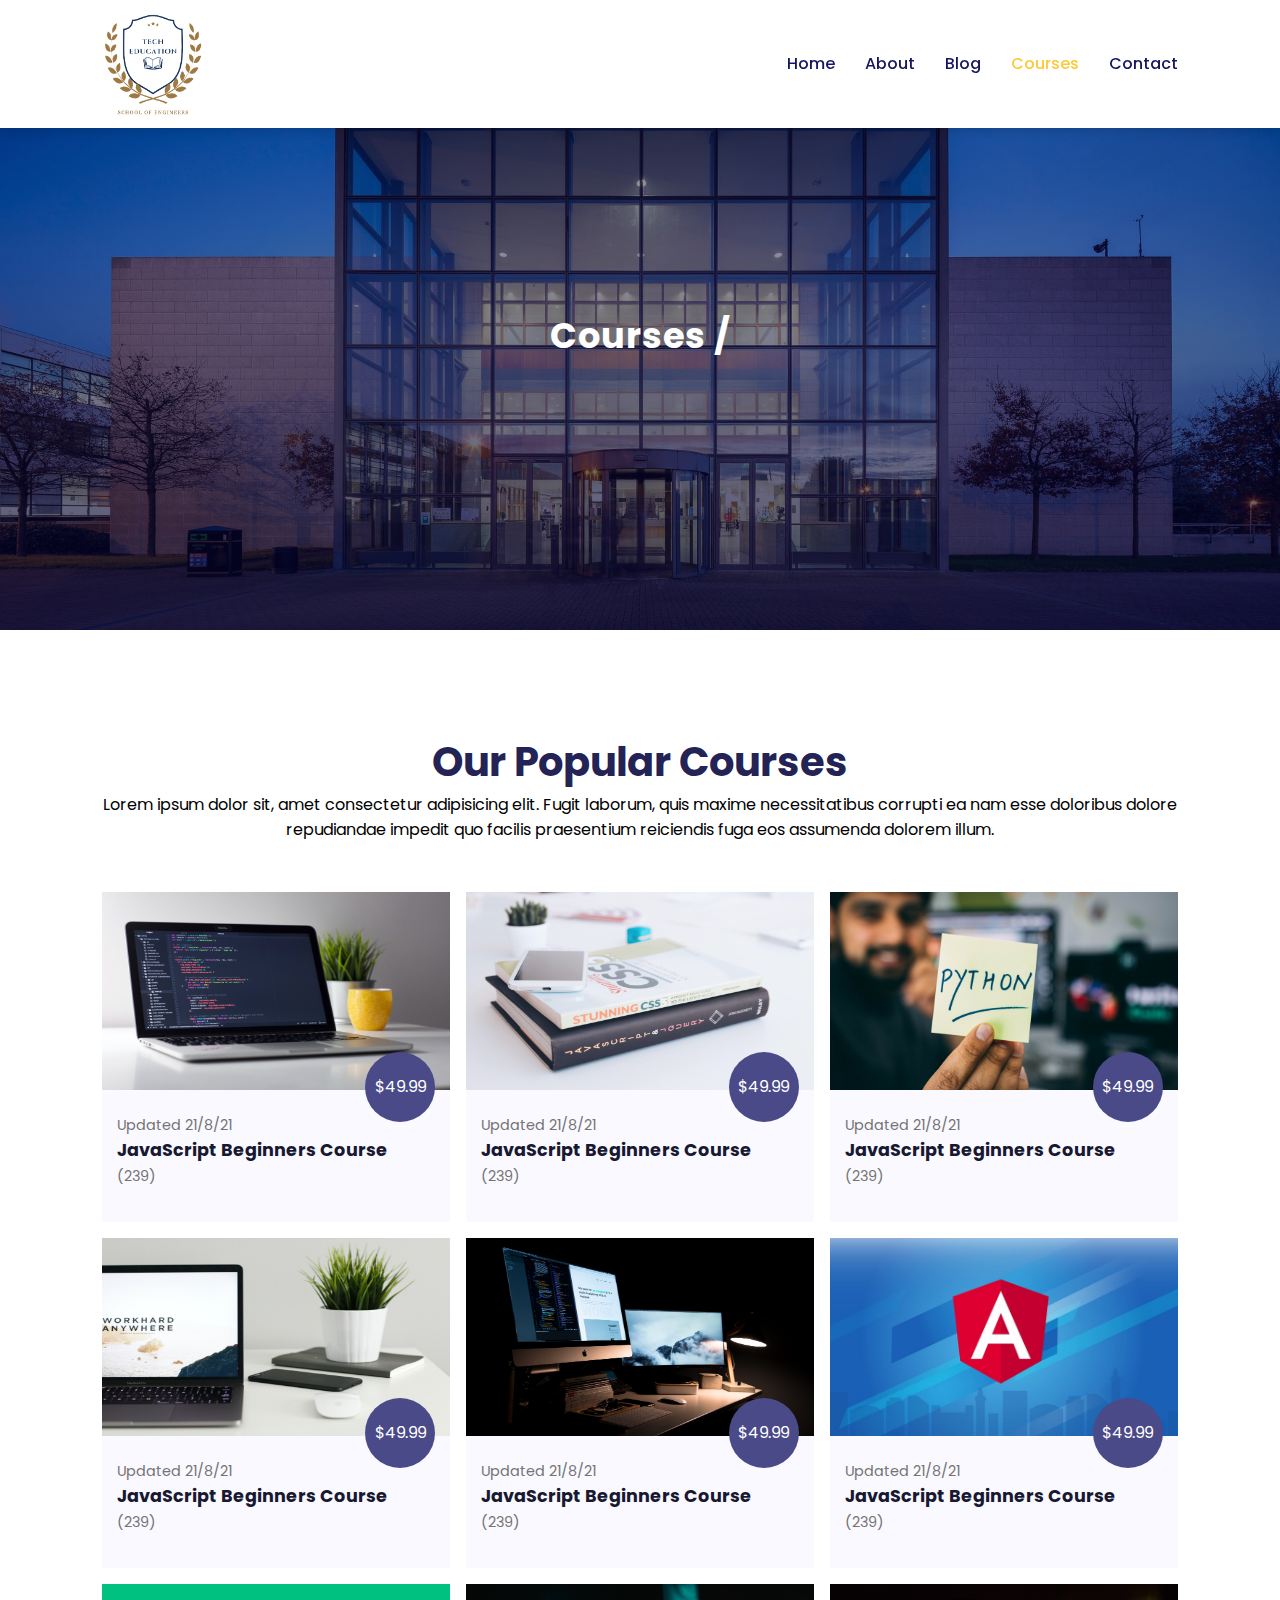
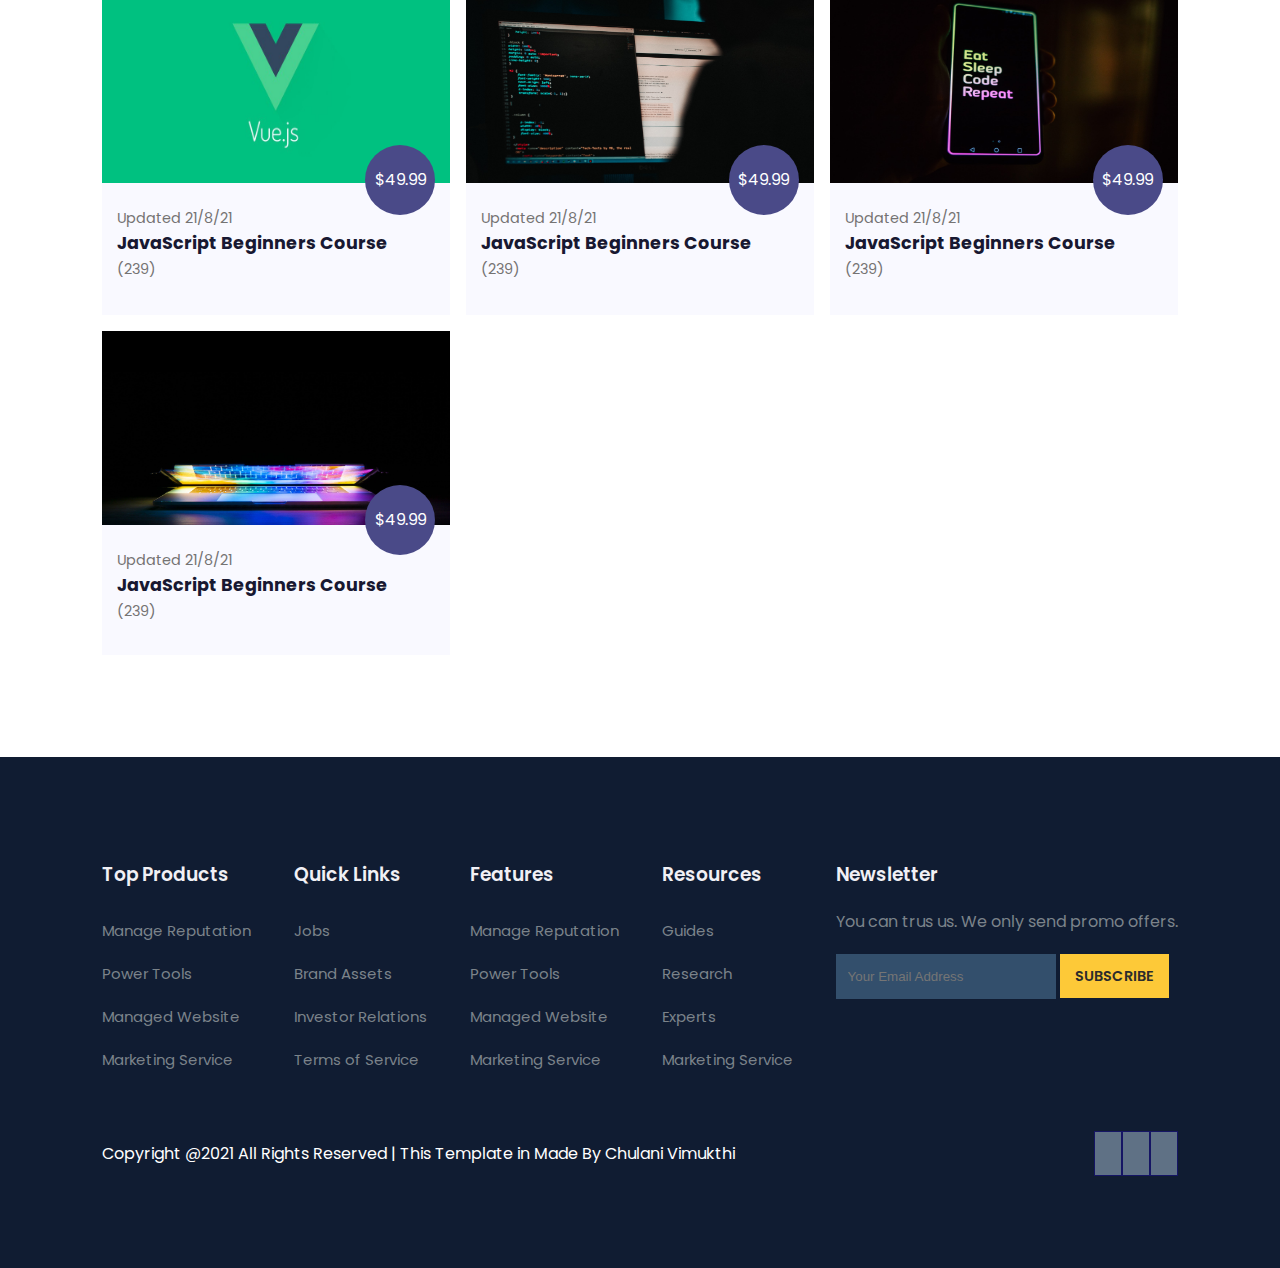
<file: course.html>
<!DOCTYPE html>
<html lang="en">
<head>
    <meta charset="UTF-8">
    <meta http-equiv="X-UA-Compatible" content="IE=edge">
    <meta name="viewport" content="width=device-width, initial-scale=1.0">
    <title>Responsive Educational Website </title>
    <link rel="stylesheet" href="style.css">
    <link rel="stylesheet" href="https://pro.fontawesome.com/releases/v5.10.0/css/all.css" integrity="sha384-AYmEC3Yw5cVb3ZcuHtOA93w35dYTsvhLPVnYs9eStHfGJvOvKxVfELGroGkvsg+p" crossorigin="anonymous"/>
    <script src="https://code.jquery.com/jquery-3.6.3.min.js" integrity="sha256-pvPw+upLPUjgMXY0G+8O0xUf+/Im1MZjXxxgOcBQBXU=" crossorigin="anonymous"></script>
</head>
<body>
    
    <!--Navigation-->
    <nav>
        <img src="images/Logo.png" alt="">
        <div class="navigation">
            <ul>
                <i id="menu-close" class="fas fa-times"></i>
                <li><a href="index.html"> Home </a></li>
                <li><a href="about.html"> About </a></li>
                <li><a href="blog.html"> Blog </a></li>
                <li><a class="active" href="course.html"> Courses </a></li>
                <li><a href="contact.html"> Contact </a></li>
            </ul>
            <img id="menu-btn" src="images/menu.png" alt="">
        </div>
    </nav>

    <!--Home-->
    <section id="course-home">
        <h2> Courses / </h2>
    </section>

    <!--Courses-->
    <section id="course">
        <h1> Our Popular Courses </h1>
        <p> Lorem ipsum dolor sit, amet consectetur adipisicing elit. Fugit laborum, quis maxime necessitatibus corrupti ea nam esse doloribus dolore repudiandae impedit quo facilis praesentium reiciendis fuga eos assumenda dolorem illum.</p>
        <div class="course-box">

            <div onclick="window.location.href='course-inner.html';" class="courses">
                <img src="images/c1.jpg" alt="">
                <div class="details">
                    <span> Updated 21/8/21 </span>
                    <h6> JavaScript Beginners Course </h6>
                    <div class="star">
                        <i class="fas fa-star"> </i>
                        <i class="fas fa-star"> </i>
                        <i class="fas fa-star"> </i>
                        <i class="fas fa-star"> </i>
                        <i class="fas fa-star"> </i>
                        <span> (239) </span>
                    </div>
                </div>
                <div class="cost"> 
                    $49.99
                </div>
            </div>
            <div class="courses">
                <img src="images/c2.jpg" alt="">
                <div class="details">
                    <span> Updated 21/8/21 </span>
                    <h6> JavaScript Beginners Course </h6>
                    <div class="star">
                        <i class="fas fa-star"> </i>
                        <i class="fas fa-star"> </i>
                        <i class="fas fa-star"> </i>
                        <i class="fas fa-star"> </i>
                        <i class="fas fa-star"> </i>
                        <span> (239) </span>
                    </div>
                </div>
                <div class="cost"> 
                    $49.99
                </div>
            </div>
            <div class="courses">
                <img src="images/c3.jpg" alt="">
                <div class="details">
                    <span> Updated 21/8/21 </span>
                    <h6> JavaScript Beginners Course </h6>
                    <div class="star">
                        <i class="fas fa-star"> </i>
                        <i class="fas fa-star"> </i>
                        <i class="fas fa-star"> </i>
                        <i class="fas fa-star"> </i>
                        <i class="fas fa-star"> </i>
                        <span> (239) </span>
                    </div>
                </div>
                <div class="cost"> 
                    $49.99
                </div>
            </div>
            <div class="courses">
                <img src="images/c4.jpg" alt="">
                <div class="details">
                    <span> Updated 21/8/21 </span>
                    <h6> JavaScript Beginners Course </h6>
                    <div class="star">
                        <i class="fas fa-star"> </i>
                        <i class="fas fa-star"> </i>
                        <i class="fas fa-star"> </i>
                        <i class="fas fa-star"> </i>
                        <i class="fas fa-star"> </i>
                        <span> (239) </span>
                    </div>
                </div>
                <div class="cost"> 
                    $49.99
                </div>
            </div>
            <div class="courses">
                <img src="images/c5.jpg" alt="">
                <div class="details">
                    <span> Updated 21/8/21 </span>
                    <h6> JavaScript Beginners Course </h6>
                    <div class="star">
                        <i class="fas fa-star"> </i>
                        <i class="fas fa-star"> </i>
                        <i class="fas fa-star"> </i>
                        <i class="fas fa-star"> </i>
                        <i class="fas fa-star"> </i>
                        <span> (239) </span>
                    </div>
                </div>
                <div class="cost"> 
                    $49.99
                </div>
            </div>
            <div class="courses">
                <img src="images/c6.jpg" alt="">
                <div class="details">
                    <span> Updated 21/8/21 </span>
                    <h6> JavaScript Beginners Course </h6>
                    <div class="star">
                        <i class="fas fa-star"> </i>
                        <i class="fas fa-star"> </i>
                        <i class="fas fa-star"> </i>
                        <i class="fas fa-star"> </i>
                        <i class="fas fa-star"> </i>
                        <span> (239) </span>
                    </div>
                </div>
                <div class="cost"> 
                    $49.99
                </div>
            </div>

            <div class="courses">
                <img src="images/c7.jpeg" alt="">
                <div class="details">
                    <span> Updated 21/8/21 </span>
                    <h6> JavaScript Beginners Course </h6>
                    <div class="star">
                        <i class="fas fa-star"> </i>
                        <i class="fas fa-star"> </i>
                        <i class="fas fa-star"> </i>
                        <i class="fas fa-star"> </i>
                        <i class="fas fa-star"> </i>
                        <span> (239) </span>
                    </div>
                </div>
                <div class="cost"> 
                    $49.99
                </div>
            </div>

            <div class="courses">
                <img src="images/b1.jpg" alt="">
                <div class="details">
                    <span> Updated 21/8/21 </span>
                    <h6> JavaScript Beginners Course </h6>
                    <div class="star">
                        <i class="fas fa-star"> </i>
                        <i class="fas fa-star"> </i>
                        <i class="fas fa-star"> </i>
                        <i class="fas fa-star"> </i>
                        <i class="fas fa-star"> </i>
                        <span> (239) </span>
                    </div>
                </div>
                <div class="cost"> 
                    $49.99
                </div>
            </div>

            <div class="courses">
                <img src="images/b2.jpg" alt="">
                <div class="details">
                    <span> Updated 21/8/21 </span>
                    <h6> JavaScript Beginners Course </h6>
                    <div class="star">
                        <i class="fas fa-star"> </i>
                        <i class="fas fa-star"> </i>
                        <i class="fas fa-star"> </i>
                        <i class="fas fa-star"> </i>
                        <i class="fas fa-star"> </i>
                        <span> (239) </span>
                    </div>
                </div>
                <div class="cost"> 
                    $49.99
                </div>
            </div>
            <div class="courses">
                <img src="images/b3.jpg" alt="">
                <div class="details">
                    <span> Updated 21/8/21 </span>
                    <h6> JavaScript Beginners Course </h6>
                    <div class="star">
                        <i class="fas fa-star"> </i>
                        <i class="fas fa-star"> </i>
                        <i class="fas fa-star"> </i>
                        <i class="fas fa-star"> </i>
                        <i class="fas fa-star"> </i>
                        <span> (239) </span>
                    </div>
                </div>
                <div class="cost"> 
                    $49.99
                </div>
            </div>
        </div>
    </section>
    <!--Footer-->
    <footer>
        <div class="footer-col">
            <h3> Top Products </h3>
            <li> Manage Reputation</li>
            <li> Power Tools</li>
            <li> Managed Website</li>
            <li> Marketing Service </li>
        </div>
        <div class="footer-col">
            <h3> Quick Links </h3>
            <li> Jobs </li>
            <li> Brand Assets </li>
            <li> Investor Relations </li>
            <li> Terms of Service  </li>
        </div>
        <div class="footer-col">
            <h3> Features </h3>
            <li> Manage Reputation</li>
            <li> Power Tools</li>
            <li> Managed Website</li>
            <li> Marketing Service </li>
        </div>
        <div class="footer-col">
            <h3> Resources </h3>
            <li> Guides </li>
            <li> Research</li>
            <li> Experts</li>
            <li> Marketing Service </li>
        </div>
        <div class="footer-col">
            <h3> Newsletter </h3>
            <p> You can trus us. We only send promo offers. </p>
            <div class="subscribe">
                <input type="text" placeholder="Your Email Address">
                <a href="#" class="yellow"> SUBSCRIBE </a>
            </div>
        </div>
        <div class="copyright">
            <p> Copyright @2021 All Rights Reserved | This Template in Made By Chulani Vimukthi</p>
            <div class="pro-links">
                <i class="fab fa-facebook-f"> </i>
                <i class="fab fa-instagram"> </i>
                <i class="fab fa-linkedin-in"> </i>
            </div>
        </div>
    </footer>

    <script>
        $('#menu-btn').click(function(){
            $('nav .navigation ul').addClass('active')
        });
        $('#menu-close').click(function(){
            $('nav .navigation ul').removeClass('active')
        });
    </script>


</body>
</html>
</file>
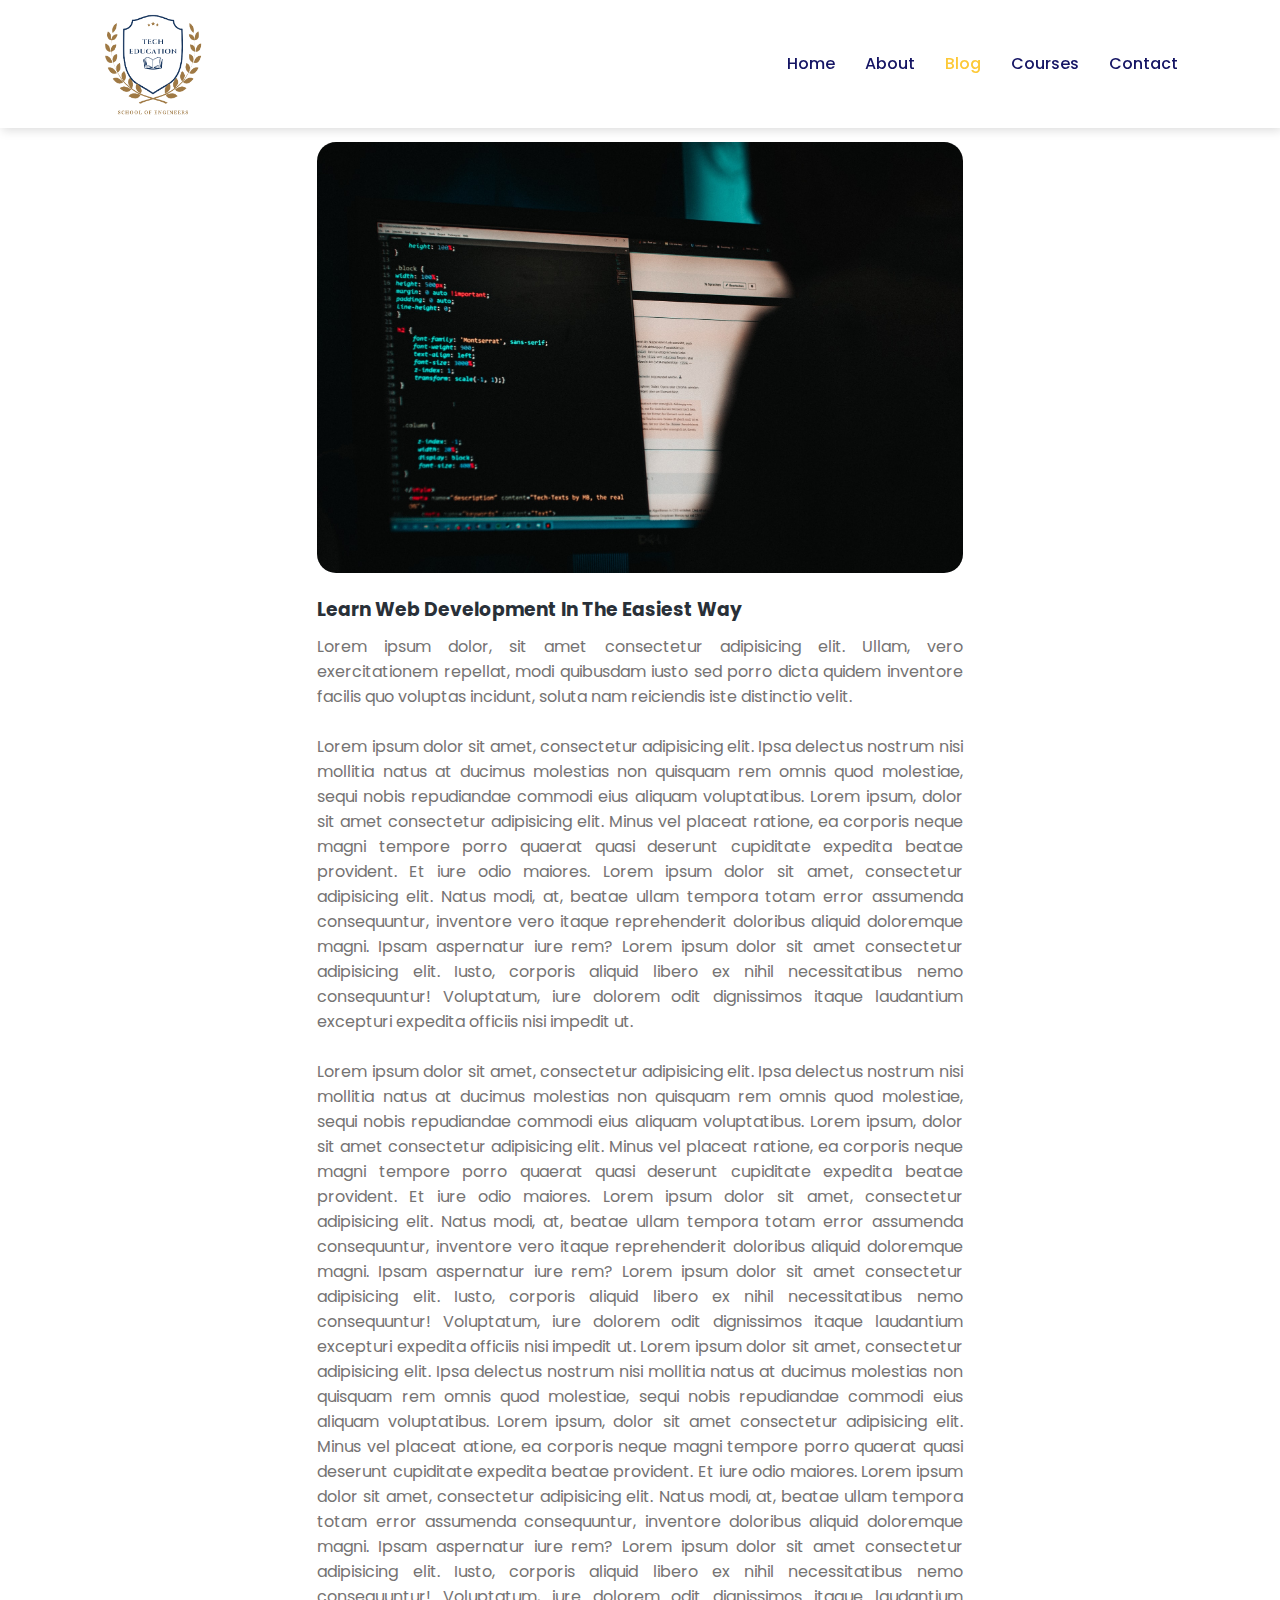
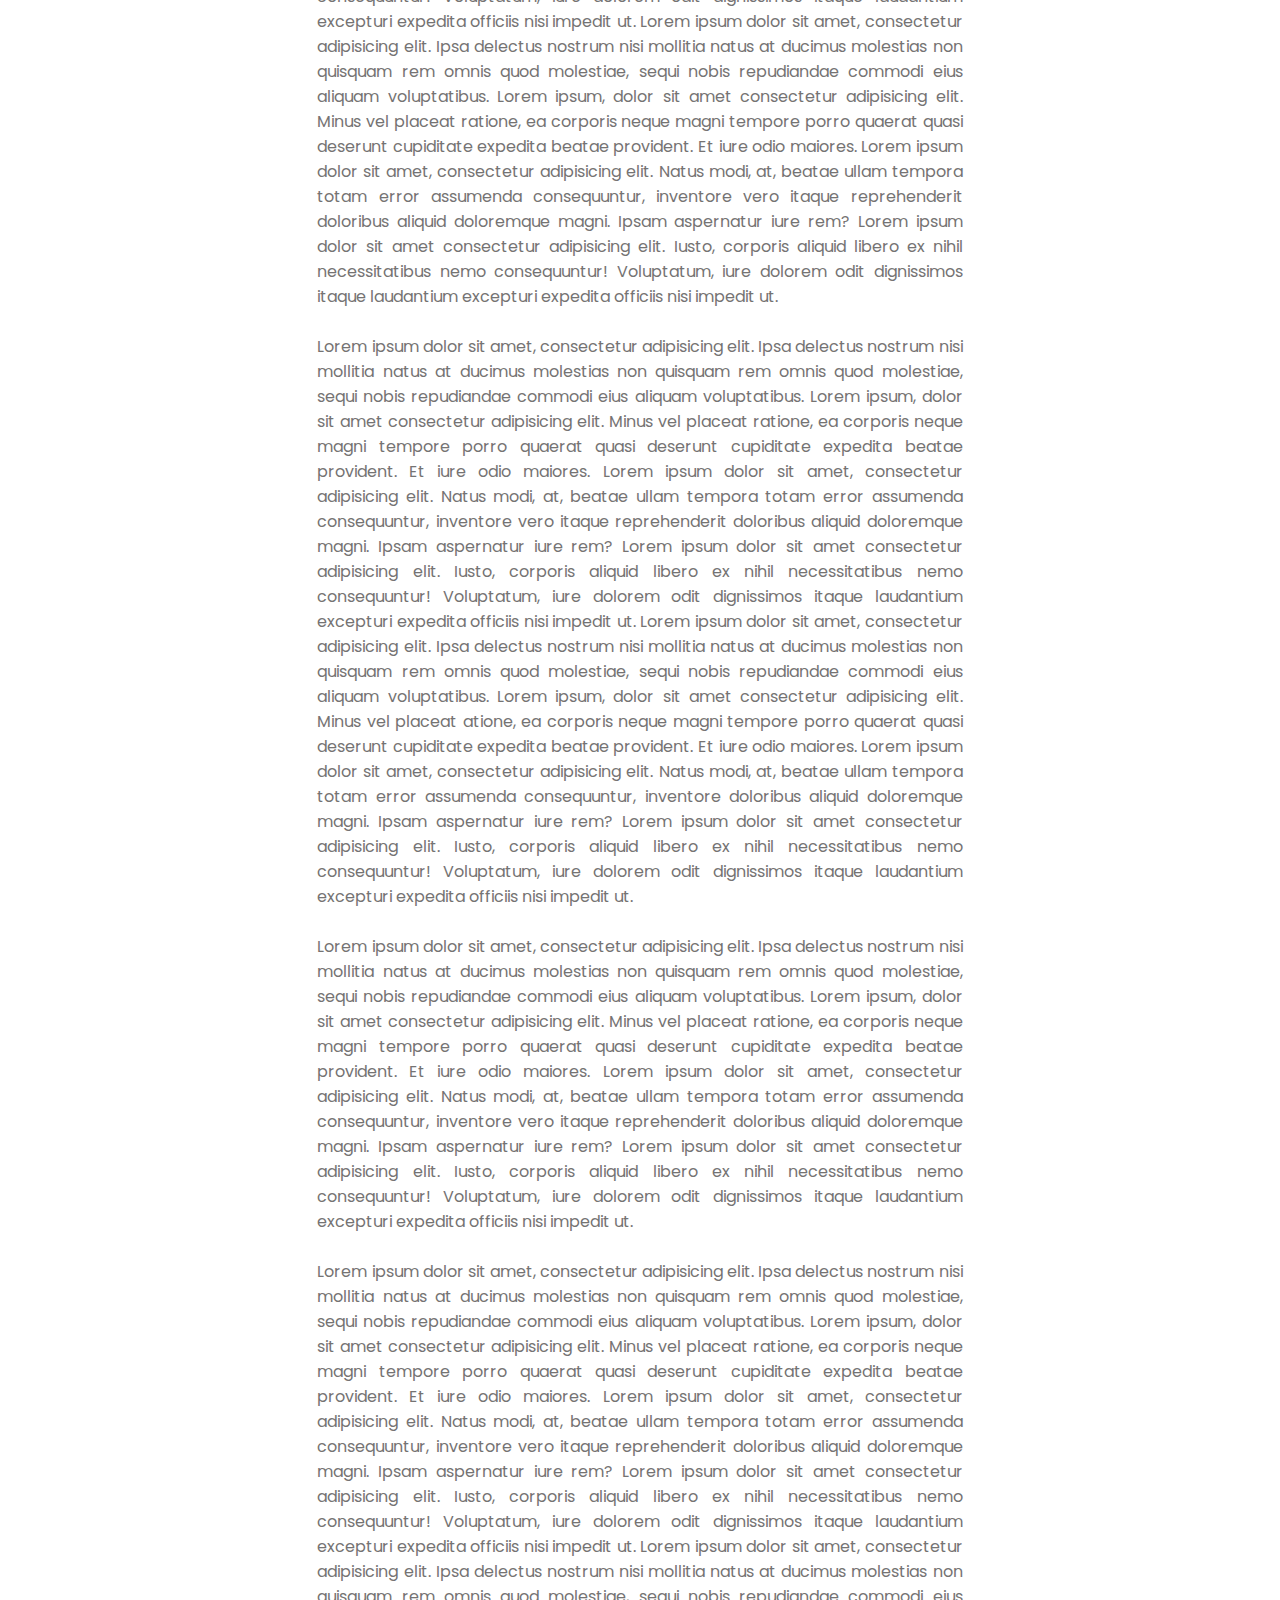
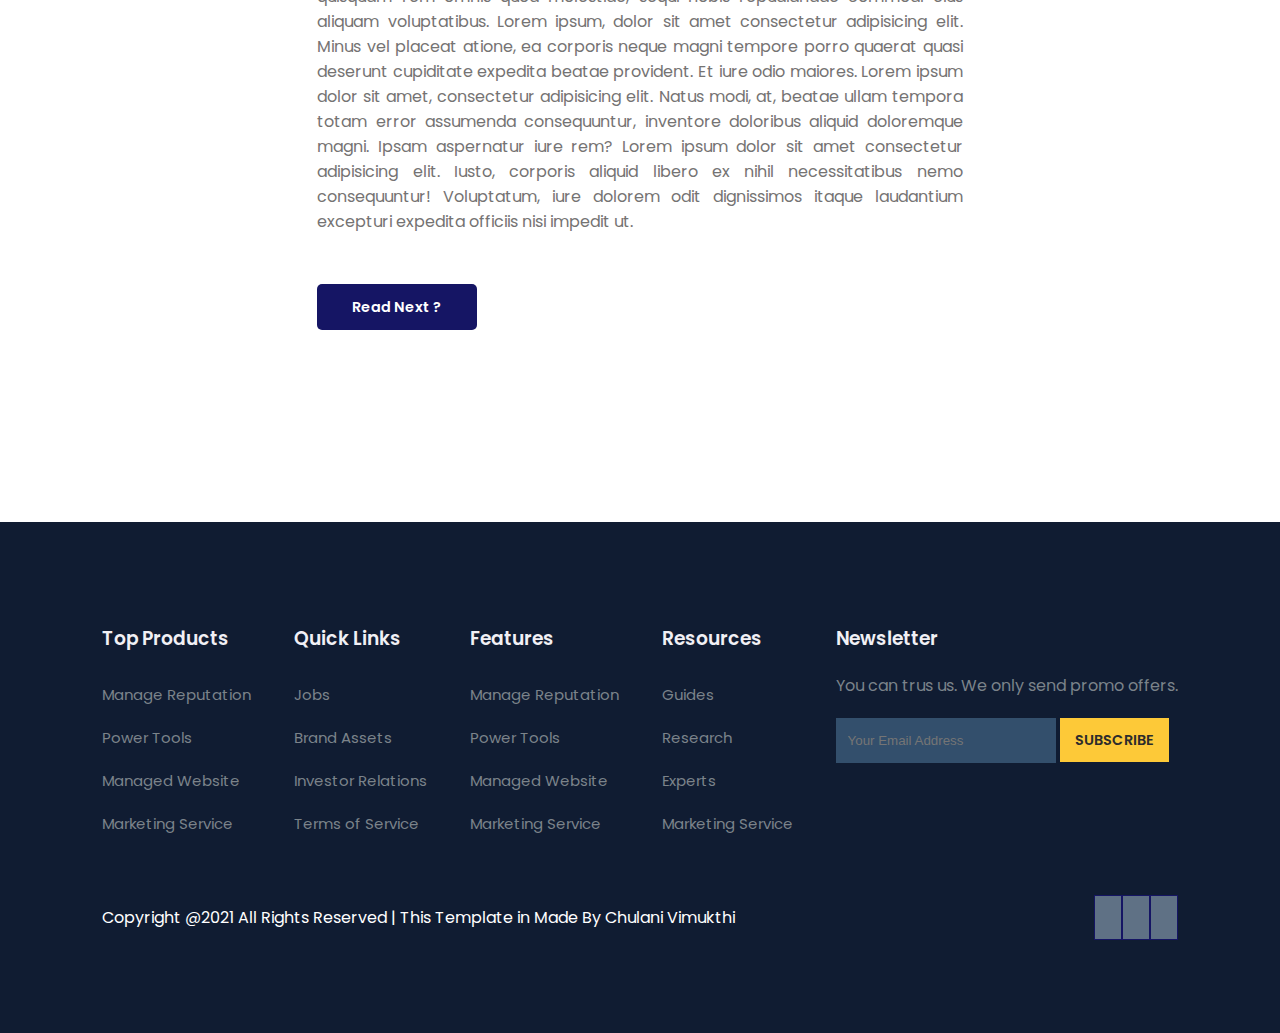
<file: post.html>
<!DOCTYPE html>
<html lang="en">
<head>
    <meta charset="UTF-8">
    <meta http-equiv="X-UA-Compatible" content="IE=edge">
    <meta name="viewport" content="width=device-width, initial-scale=1.0">
    <title>Responsive Educational Website </title>
    <link rel="stylesheet" href="style.css">
    <link rel="stylesheet" href="https://pro.fontawesome.com/releases/v5.10.0/css/all.css" integrity="sha384-AYmEC3Yw5cVb3ZcuHtOA93w35dYTsvhLPVnYs9eStHfGJvOvKxVfELGroGkvsg+p" crossorigin="anonymous"/>
    <script src="https://code.jquery.com/jquery-3.6.3.min.js" integrity="sha256-pvPw+upLPUjgMXY0G+8O0xUf+/Im1MZjXxxgOcBQBXU=" crossorigin="anonymous"></script>
</head>
<body>
    
    <!--Navigation-->
    <nav>
        <img src="images/Logo.png" alt="">
        <div class="navigation">
            <ul>
                <i id="menu-close" class="fas fa-times"></i>
                <li><a href="index.html"> Home </a></li>
                <li><a href="about.html"> About </a></li>
                <li><a class="active" href="blog.html"> Blog </a></li>
                <li><a href="course.html"> Courses </a></li>
                <li><a href="contact.html"> Contact </a></li>
            </ul>
            <img id="menu-btn" src="images/menu.png" alt="">
        </div>
    </nav>

    <!--Post-->
    <section id="blog-container">
        <div class="blogs blogpost">
            <div class="post">
                <img src="images/b1.jpg" alt="">
                <h3> Learn Web Development In The Easiest Way</h3>
                <p> Lorem ipsum dolor, sit amet consectetur adipisicing elit. Ullam, vero exercitationem repellat, 
                    modi quibusdam iusto sed porro dicta quidem inventore facilis quo voluptas incidunt, soluta nam 
                    reiciendis iste distinctio velit.<br><br>
                    Lorem ipsum dolor sit amet, consectetur adipisicing elit. Ipsa delectus nostrum nisi mollitia natus
                    at ducimus molestias non quisquam rem omnis quod molestiae, sequi nobis repudiandae commodi eius 
                    aliquam voluptatibus. Lorem ipsum, dolor sit amet consectetur adipisicing elit. Minus vel placeat 
                    ratione, ea corporis neque magni tempore porro quaerat quasi deserunt cupiditate expedita beatae 
                    provident. Et iure odio maiores. Lorem ipsum dolor sit amet, consectetur adipisicing elit. Natus 
                    modi, at, beatae ullam tempora totam error assumenda consequuntur, inventore vero itaque reprehenderit 
                    doloribus aliquid doloremque magni. Ipsam aspernatur iure rem? Lorem ipsum dolor sit amet consectetur 
                    adipisicing elit. Iusto, corporis aliquid libero ex nihil necessitatibus nemo consequuntur! Voluptatum, 
                    iure dolorem odit dignissimos itaque laudantium excepturi expedita officiis nisi impedit ut.<br><br>
                    Lorem ipsum dolor sit amet, consectetur adipisicing elit. Ipsa delectus nostrum nisi mollitia natus
                    at ducimus molestias non quisquam rem omnis quod molestiae, sequi nobis repudiandae commodi eius 
                    aliquam voluptatibus. Lorem ipsum, dolor sit amet consectetur adipisicing elit. Minus vel placeat 
                    ratione, ea corporis neque magni tempore porro quaerat quasi deserunt cupiditate expedita beatae 
                    provident. Et iure odio maiores. Lorem ipsum dolor sit amet, consectetur adipisicing elit. Natus 
                    modi, at, beatae ullam tempora totam error assumenda consequuntur, inventore vero itaque reprehenderit 
                    doloribus aliquid doloremque magni. Ipsam aspernatur iure rem? Lorem ipsum dolor sit amet consectetur 
                    adipisicing elit. Iusto, corporis aliquid libero ex nihil necessitatibus nemo consequuntur! Voluptatum, 
                    iure dolorem odit dignissimos itaque laudantium excepturi expedita officiis nisi impedit ut. Lorem ipsum 
                    dolor sit amet, consectetur adipisicing elit. Ipsa delectus nostrum nisi mollitia natus at ducimus molestias 
                    non quisquam rem omnis quod molestiae, sequi nobis repudiandae commodi eius aliquam voluptatibus. Lorem ipsum, 
                    dolor sit amet consectetur adipisicing elit. Minus vel placeat atione, ea corporis neque magni tempore porro 
                    quaerat quasi deserunt cupiditate expedita beatae provident. Et iure odio maiores. Lorem ipsum dolor sit amet, 
                    consectetur adipisicing elit. Natus modi, at, beatae ullam tempora totam error assumenda consequuntur, inventore
                    doloribus aliquid doloremque magni. Ipsam aspernatur iure rem? Lorem ipsum dolor sit amet consectetur 
                    adipisicing elit. Iusto, corporis aliquid libero ex nihil necessitatibus nemo consequuntur! Voluptatum, 
                    iure dolorem odit dignissimos itaque laudantium excepturi expedita officiis nisi impedit ut.<br<br>
                    Lorem ipsum dolor sit amet, consectetur adipisicing elit. Ipsa delectus nostrum nisi mollitia natus
                    at ducimus molestias non quisquam rem omnis quod molestiae, sequi nobis repudiandae commodi eius 
                    aliquam voluptatibus. Lorem ipsum, dolor sit amet consectetur adipisicing elit. Minus vel placeat 
                    ratione, ea corporis neque magni tempore porro quaerat quasi deserunt cupiditate expedita beatae 
                    provident. Et iure odio maiores. Lorem ipsum dolor sit amet, consectetur adipisicing elit. Natus 
                    modi, at, beatae ullam tempora totam error assumenda consequuntur, inventore vero itaque reprehenderit 
                    doloribus aliquid doloremque magni. Ipsam aspernatur iure rem? Lorem ipsum dolor sit amet consectetur 
                    adipisicing elit. Iusto, corporis aliquid libero ex nihil necessitatibus nemo consequuntur! Voluptatum, 
                    iure dolorem odit dignissimos itaque laudantium excepturi expedita officiis nisi impedit ut.<br><br>
                    Lorem ipsum dolor sit amet, consectetur adipisicing elit. Ipsa delectus nostrum nisi mollitia natus
                    at ducimus molestias non quisquam rem omnis quod molestiae, sequi nobis repudiandae commodi eius 
                    aliquam voluptatibus. Lorem ipsum, dolor sit amet consectetur adipisicing elit. Minus vel placeat 
                    ratione, ea corporis neque magni tempore porro quaerat quasi deserunt cupiditate expedita beatae 
                    provident. Et iure odio maiores. Lorem ipsum dolor sit amet, consectetur adipisicing elit. Natus 
                    modi, at, beatae ullam tempora totam error assumenda consequuntur, inventore vero itaque reprehenderit 
                    doloribus aliquid doloremque magni. Ipsam aspernatur iure rem? Lorem ipsum dolor sit amet consectetur 
                    adipisicing elit. Iusto, corporis aliquid libero ex nihil necessitatibus nemo consequuntur! Voluptatum, 
                    iure dolorem odit dignissimos itaque laudantium excepturi expedita officiis nisi impedit ut. Lorem ipsum 
                    dolor sit amet, consectetur adipisicing elit. Ipsa delectus nostrum nisi mollitia natus at ducimus molestias 
                    non quisquam rem omnis quod molestiae, sequi nobis repudiandae commodi eius aliquam voluptatibus. Lorem ipsum, 
                    dolor sit amet consectetur adipisicing elit. Minus vel placeat atione, ea corporis neque magni tempore porro 
                    quaerat quasi deserunt cupiditate expedita beatae provident. Et iure odio maiores. Lorem ipsum dolor sit amet, 
                    consectetur adipisicing elit. Natus modi, at, beatae ullam tempora totam error assumenda consequuntur, inventore
                    doloribus aliquid doloremque magni. Ipsam aspernatur iure rem? Lorem ipsum dolor sit amet consectetur 
                    adipisicing elit. Iusto, corporis aliquid libero ex nihil necessitatibus nemo consequuntur! Voluptatum, 
                    iure dolorem odit dignissimos itaque laudantium excepturi expedita officiis nisi impedit ut.<br><br>
                    Lorem ipsum dolor sit amet, consectetur adipisicing elit. Ipsa delectus nostrum nisi mollitia natus
                    at ducimus molestias non quisquam rem omnis quod molestiae, sequi nobis repudiandae commodi eius 
                    aliquam voluptatibus. Lorem ipsum, dolor sit amet consectetur adipisicing elit. Minus vel placeat 
                    ratione, ea corporis neque magni tempore porro quaerat quasi deserunt cupiditate expedita beatae 
                    provident. Et iure odio maiores. Lorem ipsum dolor sit amet, consectetur adipisicing elit. Natus 
                    modi, at, beatae ullam tempora totam error assumenda consequuntur, inventore vero itaque reprehenderit 
                    doloribus aliquid doloremque magni. Ipsam aspernatur iure rem? Lorem ipsum dolor sit amet consectetur 
                    adipisicing elit. Iusto, corporis aliquid libero ex nihil necessitatibus nemo consequuntur! Voluptatum, 
                    iure dolorem odit dignissimos itaque laudantium excepturi expedita officiis nisi impedit ut.<br><br>
                    Lorem ipsum dolor sit amet, consectetur adipisicing elit. Ipsa delectus nostrum nisi mollitia natus
                    at ducimus molestias non quisquam rem omnis quod molestiae, sequi nobis repudiandae commodi eius 
                    aliquam voluptatibus. Lorem ipsum, dolor sit amet consectetur adipisicing elit. Minus vel placeat 
                    ratione, ea corporis neque magni tempore porro quaerat quasi deserunt cupiditate expedita beatae 
                    provident. Et iure odio maiores. Lorem ipsum dolor sit amet, consectetur adipisicing elit. Natus 
                    modi, at, beatae ullam tempora totam error assumenda consequuntur, inventore vero itaque reprehenderit 
                    doloribus aliquid doloremque magni. Ipsam aspernatur iure rem? Lorem ipsum dolor sit amet consectetur 
                    adipisicing elit. Iusto, corporis aliquid libero ex nihil necessitatibus nemo consequuntur! Voluptatum, 
                    iure dolorem odit dignissimos itaque laudantium excepturi expedita officiis nisi impedit ut. Lorem ipsum 
                    dolor sit amet, consectetur adipisicing elit. Ipsa delectus nostrum nisi mollitia natus at ducimus molestias 
                    non quisquam rem omnis quod molestiae, sequi nobis repudiandae commodi eius aliquam voluptatibus. Lorem ipsum, 
                    dolor sit amet consectetur adipisicing elit. Minus vel placeat atione, ea corporis neque magni tempore porro 
                    quaerat quasi deserunt cupiditate expedita beatae provident. Et iure odio maiores. Lorem ipsum dolor sit amet, 
                    consectetur adipisicing elit. Natus modi, at, beatae ullam tempora totam error assumenda consequuntur, inventore
                    doloribus aliquid doloremque magni. Ipsam aspernatur iure rem? Lorem ipsum dolor sit amet consectetur 
                    adipisicing elit. Iusto, corporis aliquid libero ex nihil necessitatibus nemo consequuntur! Voluptatum, 
                    iure dolorem odit dignissimos itaque laudantium excepturi expedita officiis nisi impedit ut.
                </p>
                <a href="#"> Read Next ?</a>
            </div>
        </div>
    </section>
    
    <!--Footer-->
    <footer>
        <div class="footer-col">
            <h3> Top Products </h3>
            <li> Manage Reputation</li>
            <li> Power Tools</li>
            <li> Managed Website</li>
            <li> Marketing Service </li>
        </div>
        <div class="footer-col">
            <h3> Quick Links </h3>
            <li> Jobs </li>
            <li> Brand Assets </li>
            <li> Investor Relations </li>
            <li> Terms of Service  </li>
        </div>
        <div class="footer-col">
            <h3> Features </h3>
            <li> Manage Reputation</li>
            <li> Power Tools</li>
            <li> Managed Website</li>
            <li> Marketing Service </li>
        </div>
        <div class="footer-col">
            <h3> Resources </h3>
            <li> Guides </li>
            <li> Research</li>
            <li> Experts</li>
            <li> Marketing Service </li>
        </div>
        <div class="footer-col">
            <h3> Newsletter </h3>
            <p> You can trus us. We only send promo offers. </p>
            <div class="subscribe">
                <input type="text" placeholder="Your Email Address">
                <a href="#" class="yellow"> SUBSCRIBE </a>
            </div>
        </div>
        <div class="copyright">
            <p> Copyright @2021 All Rights Reserved | This Template in Made By Chulani Vimukthi</p>
            <div class="pro-links">
                <i class="fab fa-facebook-f"> </i>
                <i class="fab fa-instagram"> </i>
                <i class="fab fa-linkedin-in"> </i>
            </div>
        </div>
    </footer>

    <script>
        $('#menu-btn').click(function(){
            $('nav .navigation ul').addClass('active')
        });
        $('#menu-close').click(function(){
            $('nav .navigation ul').removeClass('active')
        });
    </script>


</body>
</html>
</file>
<file: style.css>
@import url('https://fonts.googleapis.com/css2?family=Poppins:wght@100;200;300;400;500;600;700;800;900&display=swap');

*{
    margin: 0;
    padding: 0;
    box-sizing: border-box;
}

body{
    font-family: 'Poppins', sans-serif;
}

/*Global Tags*/

h1{
    font-size: 2.5rem;
    font-weight: 700;
    color: rgb(35, 35, 85);
}

span{
    font-size: .9rem;
    color: #757373;
}

h6{
    font-size: 1.1rem;
    color: rgb(24, 24, 49);
}

/*navigation*/

nav{
    display: flex;
    width: 100%;
    background-color: #fff;
    flex-direction:row;
    justify-content: space-between;
    padding: 1vw 8vw;
    align-items: center;
    box-shadow: 2px 2px 10px rgba(0, 0, 0, 0.15);
    position: fixed;
    z-index: 999;

}

nav img{
    width: 100px;
    cursor: pointer;
}

nav .navigation{
    display: flex;
}

#menu-btn{
    width: 30px;
    height: 30px;
    display: none;
}

#menu-close{
    display: none;  
}

nav .navigation ul{
    display: flex;
    justify-content: flex-end;
    align-items: center;

}

nav .navigation ul li{
    list-style: none;
    margin-left: 30px;
}

nav .navigation ul li a{
    text-decoration: none;
    color: rgb(21, 21, 100);
    font-size: 16px;
    font-weight: 500;
    transition: 0.3s ease;
}

nav .navigation ul li a.active,
nav .navigation ul li a:hover{
    color: #FDC938;
}


/*Home*/

#home{
    background-image: linear-gradient(rgba(9,5,54,0.3), rgba(5,4,46,0.7)),url(images/back.jpg);
    width: 100%;
    height: 100vh;
    background-size: cover;
    background-position: center;
    display: flex;
    flex-direction: column;
    justify-content: center;
    align-items: center;
    text-align: center;
    padding-top: 40px;
}

#home h2{
    color: #fff;
    font-size: 2.2rem;
    letter-spacing: 1px;
}

#home p{
    width: 50%;
    color: #fff;
    font-size: 0.9rem;
    line-height: 25px;
}

#home .btn{
    margin-top: 30px;

}

#home a{
    text-decoration: none;
    font-size: 0.9rem;
    padding: 13px 35px;
    background-color: #fff;
    font-weight: 600;
    border-radius: 5px;
}

#home a.blue{
    color: #fff;
    background-color: rgb(21, 21, 100);
    transition: 0.3s ease;
}

#home a.blue:hover{
    color: rgb(21, 21, 100);
    background-color: #fff;
}

#home a.yellow{
    color: #fff;
    background-color:#FDC938;
    transition: 0.3s ease;
}

#home a.yellow:hover{
    color: rgb(21, 21, 100);
    background-color:#fff;
}

/*features*/

#features{
    padding: 5vw 8vw 0 8vw;
    text-align: center;
}

#features .fea-base{
    display: grid;
    grid-template-columns: repeat(auto-fit, minmax(320px, 1fr));
    grid-gap:1rem;
    margin-top: 50px;

}

#features .fea-box{
    background: #e9e9f5;
    text-align: start;
    padding: 20px 20px 20px 20px;
}

#features .fea-box i{
    font-size: 2.3rem;
    color: rgb(44, 44, 80);
}

#features .fea-box h3{
    font-size: 1.2rem;
    font-weight: 600;
    color: rgb(46, 46, 59);
    padding: 13px 0 7px 0;
}

#features .fea-box p{
    font-size: 1rem;
    font-weight: 400;
    color: rgb(70, 70, 87);
}

/*courses*/

#course{
    padding: 8vw 8vw 8vw 8vw;
    text-align: center;
}

#course .course-box{
    display: grid;
    grid-template-columns: repeat(auto-fit, minmax(320px, 1fr));
    grid-gap:1rem;
    margin-top: 50px;   
}

#course .courses{
    text-align: start;
    background-color: #f9f9ff;
    height: 100%;
    position: relative;
}

#course .courses img{
    width: 100%;
    height: 60%;
    background-size: cover;
    background-position: center;
}

#course .courses .details{
    padding: 15px 15px 0 15px;
}

#course .courses .details i{
    color: #FDC938;
    font-size: .9rem;
}

#course .courses .cost{
    background-color: rgb(74, 74, 136);
    color: #fff;
    line-height: 70px;
    width: 70px;
    height: 70px;
    text-align: center;
    border-radius: 50%;
    position: absolute;
    right: 15px;
    bottom: 100px;

}

/*registration*/

#registration{
    padding: 6vw 8vw 6vw 8vw;
    background-image: linear-gradient(rgba(99,112,168,0.5), rgba(81,91,233,0.5)),url("images/signup.jpg");
    width: 100%;
    height: 100%;
    background-size: cover;
    background-position: center;
    display: flex;
    justify-content: space-between;
    align-items: center;
}

#registration .reminder{
    color: #fff;
}

#registration .reminder h1{
    color: #fff;
}

#registration .reminder .time{
    display: flex;
    margin-top: 40px;
}

#registration .reminder .time .date{
    text-align: center;
    padding: 13px 33px;
    background-color: rgba(255, 255, 255, 0.25);
    backdrop-filter: blur(4px);
    box-shadow: 0 8px 32px 0 rgba(31, 38, 135, 0.37);
    border-radius: 10px;
    margin: 0 5px 10px 5px;
    border: 1px solid rgba(255, 255, 255, 0.18);
    font-size: 1.1rem;
    font-weight: 600;
}

#registration .form{
    background-color: #fff;
    border-radius: 8px;
    display: flex;
    flex-direction: column;
    padding: 40px;
    box-shadow: 0 8px 32px 0 rgba(31, 38, 135, 0.37);
}

#registration .form input{
    margin: 15px 0;
    padding: 15px 10px;
    border: 1px solid rgb(84,40,241);
    outline: none;
}

#registration .form input::placeholder{
    color: #413c3c;
    font-weight: 500;
    font-size: 0.9rem;
}

#registration .form .btn{
    margin-top: 20px;
}

#registration .form a{
    text-decoration: none;
    font-size: 0.9rem;
    padding: 13px 35px;
    background-color: #fff;
    font-weight: 600;
    border-radius: 5px;
}

#registration .form a.yellow{
    color: #fff;
    background-color:#FDC938;
    transition: 0.3s ease;
}

#registration .form a.yellow:hover{
    color: rgb(21, 21, 100);
    background-color:#fff;
}

/*experts*/

#experts{
    padding: 8vw 8vw 8vw 8vw;
    text-align: center;
}

#experts .expert-box{
    display: grid;
    grid-template-columns: repeat(auto-fit, minmax(250px, 1fr));
    grid-gap:1rem;
    margin-top: 50px; 
}

#experts .expert-box .profile{
    background-color: #daddcb;
    padding: 30px 10px;
}

.pro-links{
    margin-top: 10px;
}

.pro-links i{
    padding: 10px 13px;
    border: 1px solid rgb(21, 21, 100);
    cursor: pointer;
    transition: 0.3s ease;
}
.pro-links i:hover{
    background-color: rgb(21, 21, 100);
    color: #fff;
    border: 1px solid rgb(21, 21, 100);
    cursor: pointer;
}

/*footer*/

footer{
    padding: 8vw;
    background-color: #101c32;
    display: flex;
    justify-content: space-between;
    align-items: flex-start;
    flex-wrap: wrap;
}

footer .footer-col{
    padding-bottom: 40px;
}

footer h3{
    color: rgb(241, 240, 245);
    font-weight: 600;
    padding-bottom: 20px;
}

footer li{
    list-style: none;
    color: #7b838a;
    padding: 10px 0;
    font-size: 15px;
    cursor: pointer;
    transition: 0.3s ease;
}

footer li:hover{
    color: rgb(241, 240, 245);
}

footer p{
    color: #7b838a;
}

footer .subscribe{
    margin-top: 20px;
}

footer input{
    width: 220px;
    padding: 15px 12px;
    background-color: #334f6c;
    border: none;
    outline: none;
    color: #fff;
}

footer .subscribe a{
    text-decoration: none;
    font-size: 0.9rem;
    padding: 12px 15px;
    background-color: #fff;
    font-weight: 600;
    
}

footer .subscribe a.yellow{
    color: #2c2c2c;
    background-color:#FDC938;
    transition: 0.3s ease;
}

footer .subscribe a.yellow:hover{
    color: rgb(21, 21, 100);
    background-color:#fff;
}

footer .copyright{
    margin-top: 20px;
    display: flex;
    justify-content: space-between;
    align-items: center;
    width: 100%;
    flex-wrap: wrap;
}

footer .copyright p{
    color: #fff;
}

footer .copyright .pro-links{
    margin-top: 0;
}

footer .copyright .pro-links i{
    background-color: #5f7185;
    color: #fff;
}
footer .copyright .pro-links i:hover{
    background-color: #FDC938;
    color:#2c2c2c;
}

/*About Page */

/*About home*/
#about-home{
    background-image: linear-gradient(rgba(9,5,54,0.3), rgba(5,4,46,0.7)),url(images/back1.jpg);
    width: 100%;
    height: 70vh;
    background-size: cover;
    background-position: center;
    display: flex;
    flex-direction: column;
    justify-content: center;
    align-items: center;
    text-align: center;
    padding-top: 40px;
}

#about-home h2{
    color: #fff;
    font-size: 2.2rem;
    letter-spacing: 1px;
}

#about-container{
    display: flex;
    align-items: center;
    padding: 8vw 8vw 2vw 8vw;
}

#about-container .about-img{
    width: 60%;
    padding-right: 60px;
}

#about-container .about-img img{
    width: 100%;
}

#about-container .about-text{
    width: 40%;
}

#about-container .about-text h2{
    color: #293038;
    padding-bottom: 15px;
}

#about-container .about-text p{
    color: #686f7a;
    font-weight: 300;
}

#about-container .about-text .about-fe{
    display: flex;
    justify-content: space-between;
    align-items: flex-start;
    margin-top: 30px;
}

#about-container .about-text .about-fe img{
    width: 50px;
    background-size: cover;
    background-position: center;
    margin-right: 20px;
}

#about-container .about-text .about-fe .fe-text{
    width: 90%;
}

#about-container .about-text .about-fe .fe-text h5{
    font-size: 16px;
    color: #293038;
}

#trust{
    text-align: center;
    padding: 8vw;
}

#trust .trust-img {
    margin-top: 60px;
    display: flex;
    justify-content: space-between;
    align-items: center;
}

#trust .trust-img img{
    width: 90px;
    height: auto;
}

/*Blog page*/

#blog-home{
    background-image: linear-gradient(rgba(9,5,54,0.3), rgba(5,4,46,0.7)),url(images/back1.jpg);
    width: 100%;
    height: 70vh;
    background-size: cover;
    background-position: center;
    display: flex;
    flex-direction: column;
    justify-content: center;
    align-items: center;
    text-align: center;
    padding-top: 40px;
}

#blog-home h2{
    color: #fff;
    font-size: 2.2rem;
    letter-spacing: 1px;
}

#blog-container{
    display: flex;
    align-items: flex-start;
    justify-content: space-between;
    padding: 8vw;
}

#blog-container .blogs{
    width: 60%;
}

#blog-container .blogs img{
    width: 100%;
    border-radius: 19px;
}

#blog-container .blogs .post{
    padding-bottom: 60px;
}

#blog-container .blogs .post h3{
    color: #293038;
    padding: 15px 0 10px 0;

}

#blog-container .blogs .post p{
    color: #757373;
    padding-bottom: 20px;
}

#blog-container .blogs .post a{
    text-decoration: none;
    font-size: 0.9rem;
    padding: 13px 35px;
    background-color: rgb(21, 21, 100);
    color: #fff;
    border-radius: 5px;
    font-weight: 600;
}

#blog-container .cate{
    width: 30%;
}

#blog-container .cate h2{
    padding-bottom: 7px;

}

#blog-container .cate a{
    text-decoration: none;
    color: #757373;
    font-weight: 500;
    line-height: 45px;
}

#blog-container .blogpost{
    width: 60%;
    margin: 40px auto;
}

#blog-container .blogpost p{
    text-align: justify;
    padding-bottom: 60px !important;

}

/*courses*/

#course-home{
    background-image: linear-gradient(rgba(9,5,54,0.3), rgba(5,4,46,0.7)),url(images/back1.jpg);
    width: 100%;
    height: 70vh;
    background-size: cover;
    background-position: center;
    display: flex;
    flex-direction: column;
    justify-content: center;
    align-items: center;
    text-align: center;
    padding-top: 40px;
}

#course-home h2{
    color: #fff;
    font-size: 2.2rem;
    letter-spacing: 1px;
}

/*course inner page*/

#course-inner{
    display: flex;
    justify-content: space-between;
    align-items: flex-start;
    padding: 8vw;
}

#course-inner h3{
    padding: 35px 0 25px 0;
    color: #293038;
}

#course-inner p{
    color: #64626e;
}

#course-inner hr{
    height: 1px;
    background-color: rgba(256, 226, 229, 0.5);
    margin-top: 40px;
}

#course-inner .overview{
    width: 70%;
}

#course-inner .overview .course-img{
    width: 100%;
    height: 60vh;
    object-fit: cover;
    border-radius: 12px;
    margin-bottom: 20px;
}

#course-inner .overview .course-head{
    display: flex;
    align-items: flex-start;
    justify-content: space-between;
}

#course-inner .overview .course-head .c-name{
    width: 70%;
}

#course-inner .overview .course-head .c-name h2{
    color: #293038;
}

#course-inner .overview .course-head .c-name .star{
    margin: 6px 0;
}

#course-inner .overview .course-head .c-name .star i{
    color: #FDC938;
    font-size: 0.9rem;
}

#course-inner .overview .course-head .c-name p{
    font-size: 15px;
}

#course-inner .overview .course-head span{
    padding: 16px 22px;
    border-radius: 5px;
    color: #5838fc;
    font-size: 24px;
    font-weight: 700;
    background-color: rgba(88, 56, 252, 0.1);
}

#course-inner .learn p{
    font-size: 15px;
    padding-bottom: 15px;
}

#course-inner .learn p i{
    color: #654ce4;
    font-weight: 700;
    margin-right: 20px;
}

#course-inner .tutor{
    display: flex;
}

#course-inner .tutor img{
    width: 70px;
    height: 70px;
    border-radius: 50%;
    margin-right: 20px;
}

#course-inner .tutor h5{
    font-size: 15px;
}

#course-inner .enroll{
    width: 300px;
    padding: 0 30px 30px 30px;
    border-radius: 11px;
    box-shadow: 0px 20px 40px 0 rgb(11 2 55 / 8%);

}

#course-inner .enroll h3{
    padding-bottom: 10px;
}

#course-inner .enroll p{
    font-size: 15px;
    color: #64626e;
    margin: 15px 0;
}

#course-inner .enroll i{
    color: #654ce4;
    font-weight: 500;
    margin-right: 18px;
    width: 16px;
    height: 16px;
    line-height: 16px;
    text-align: center;
}

#course-inner .enroll .enroll-btn{
    padding: 25px 0 20px 0;
    margin: auto;
    text-align: center;
}

#course-inner .enroll .enroll-btn a{
    text-decoration: none;
    font-size: 0.8rem;
    padding: 13px 45px;
    border-radius: 5px;
    font-weight: 600;
    color: #fff;
    background-color: rgb(50, 50, 136);
}

/*contact page*/

#contact-home{
    background-image: linear-gradient(rgba(9,5,54,0.3), rgba(5,4,46,0.7)),url(images/back1.jpg);
    width: 100%;
    height: 70vh;
    background-size: cover;
    background-position: center;
    display: flex;
    flex-direction: column;
    justify-content: center;
    align-items: center;
    text-align: center;
    padding-top: 40px;
}

#contact-home h2{
    color: #fff;
    font-size: 2.2rem;
    letter-spacing: 1px;
}

#contact {
    padding: 8vw;
    display: flex;
    justify-content: space-between;
    align-items: flex-start;
}

#contact .getin{
    width: 350px;
}

#contact .getin h2{
    color: #2c234d;
    font-size: 30px;
    font-weight: 800;
    line-height: .8;
    margin-bottom: 16px;
}

#contact .getin p{
    color: #686875;
    line-height: 24px;
    margin-bottom: 33px;
    padding-bottom: 25px;
    border-bottom: 1px solid #e5e4ed;
}

#contact .getin h3{
    color: #2c234d;
    font-size: 16px;
    font-weight: 600;
    line-height: 26px;
    margin-bottom: 15px;
}

#contact .getin .getin-details div{
    display: flex;
}

#contact .getin .getin-details div .get{
    font-size: 16px;
    line-height: 22px;
    color: #5838fc;
    margin-right: 20px;
}

#contact .getin .getin-details div p{
    font-size: 14px;
    border-bottom: none;
    line-height: 22px;
    margin-bottom: 15px;
}

#contact .getin .getin-details .pro-links i{
    margin-right: 8px;
}

#contact .form{
    width: 60%;
    background-color: #f7f6fa;
    padding: 40px;
    border-radius: 10px;
}

#contact .form h4{
    font-size: 24px;
    color: #2c234d;
    line-height: 30px;
    margin-bottom: 8px;
}

#contact .form p{
    color: #686875;
    line-height: 24px;
    padding-bottom: 25px;
}

#contact .form .form-row{
    display: flex;
    justify-content: space-between;
    width: 100%;
}

#contact .form .form-row input{
    width: 48%;
    font-size: 14px;
    font-weight: 400;
    border-radius: 3px;
    border: none;
    background-color: #fff;
    color: #7e7c87;
    outline: none;
    padding: 20px 30px;
    margin-bottom: 20px;
}

#contact .form .form-col input,
#contact .form .form-col textarea{
    width: 100%;
    font-size: 14px;
    font-weight: 400;
    border-radius: 3px;
    border: none;
    background-color: #fff;
    color: #7e7c87;
    outline: none;
    padding: 20px 30px;
    margin-bottom: 20px;
}

#contact .form button{
    font-size: .9rem;
    padding: 13px 25px;
    background-color: rgb(21, 21, 100);
    border-radius: 5px;
    outline: none;
    border: none;
    font-weight: 600;
    cursor: pointer;
    color: #fff;
}

#map{
    width: 100%;
    height: 70vh;
    margin-bottom: 8vw;
}

#map iframe{
    width: 100%;
    height: 100%;
}

/*Responsive Part*/

@media (max-width: 768px){

    /*home*/
    nav {
        padding: 15px 20px;
    }

    nav img {
        width: 70px;
    }

    #menu-btn{
        display: initial;
    
    }
    
    #menu-close{
        display: initial;
        font-size: 1.6rem;
        color: #fff;
        padding: 30px 0 20px 20px;  
    }

    nav .navigation ul {
        position: absolute;
        top: 0;
        right: -220px;
        width: 220px;
        height: 100vh;
        background-color: rgba(17, 20, 104, 0.45);
        backdrop-filter: blur(4.5px);
        border: 1px solid rgba(255, 255, 255, 0.18);
        display: flex;
        flex-direction: column;
        justify-content: flex-start;
        align-items: flex-start;
        transition: 0.3s ease;
    }

    nav .navigation ul.active{
        right: 0;
    }

    nav .navigation ul li{
        padding: 20px 0 20px 40px;
        margin-left: 0; 
    }

    nav .navigation ul li a{
        color: #fff;
    }

    #home {
        
        padding-top: 0px;
    }

    #home p {
        width: 90%;
        
    }
    #features {
        padding: 8vw 4vw 0 4vw;  
    }

    #course {
        padding: 8vw 4vw 0 4vw;
        
    }

    #registration {
        padding: 6vw 4vw 6vw 4vw;
        margin-top: 8vw;
        
    }
    #registration .reminder .time {
        display: flex;
        flex-wrap: wrap;
        margin-top: 40px;
    }

    footer .copyright .pro-links {
        margin-top: 15px;
    }

    /*about*/

    #about-container {
        padding: 8vw 4vw 2vw 4vw;
    }

    #about-container .about-img {
        padding-right: 30px;
    }

    #trust .trust-img img {
        width: 50px;
        height: auto;
    }

    /*blog*/

    #blog-container {
        padding: 8vw 4vw;
    }

    #blog-container .blogpost {
        width: 100%;
        margin-top: 60px;
    }

    #blog-container .blogpost img {
        width: 100%;
        height: 50vh;
        object-fit: cover;
    }

    /*course*/

    #course-inner {
        display: flex;
        flex-direction: column;
        justify-content:center;
        align-items: flex-start;
        padding: 8vw 4vw;
    }

    #course-inner .overview {
        width: 100%;
    }

    #course-inner .overview .course-img {
        width: 100%;
        height: 100%; 
    }

    #course-inner .enroll {
        margin-top: 25px;
    }

    /*contact*/

    #contact {
    padding: 8vw 4vw;
    }

    #contact .getin {
    width: 250px;
    }
    
    #map {
    padding: 8vw 4vw;
}


}

@media(max-width:475px){

    /*home*/
    #registration {
        display: flex;
        flex-direction: column;
        justify-content: center;
        align-items: center;
        text-align: center;
    }

    #registration .reminder .time {
        display: flex;
        flex-wrap: wrap;
        justify-content: center;
        align-items: center;
        margin-top: 20px;
        margin-bottom: 20px;
    }

    /*about*/

    #about-container {
        flex-direction: column-reverse;
    }

    #about-container .about-img {
        width: 100%;
        padding-right: 0px;
    }

    #about-container .about-text {
        width: 100%;
        padding-bottom: 20px;
    }

    #trust .trust-img {
        margin-top: 40px;
        display: flex;
        justify-content: center;
        align-items: center;
        flex-wrap: wrap;
    }

    #trust .trust-img img {
        width: 60px;
        margin: 10px 15px;
        height: auto;
    }

    /*Blog*/

    #blog-container {
        flex-direction: column;
    }

    #blog-container .blogs{
        width: 100%;
    }

    #blog-container .cate {
        width: 100%;
    }

    #blog-container .blogpost {
        width: 100%;
        margin-top: 90px;
    }

    #blog-container .blogpost img {
        width: 100%;
        height: 50vh;
        object-fit: cover;
    }

    /*course*/

    #course-inner .overview .course-head .c-name {
        width: 50%;
    }

    #course-inner .overview .course-head .c-name h2 {
        font-size: 22px;
    }

    #course-inner .overview .course-head span {
        font-size: 22px;
    }
    
    #course-inner .enroll {
        width: 100%;
    }

    #course-home h2 {
        font-size: 2rem;
    }

    /*contact*/

    #contact {
        padding: 8vw 4vw;
        flex-direction: column;
        align-content: flex-start;
        justify-content: flex-start;
    }

    #contact .getin {
        width: 100%;
        margin-bottom: 30px;
    }

    #contact .form {
        width: 100%;
        padding: 40px 30px;
    }

    #contact .form .form-row {
        display: flex;
        flex-direction: column;
        justify-content: flex-start;
        width: 100%;
    }

    #contact .form .form-row input{
        width: 100%;
    }
}

@media(max-width:376px){
    footer input{
        width:100%;
        margin-bottom: 20px;
    }
}
</file>
